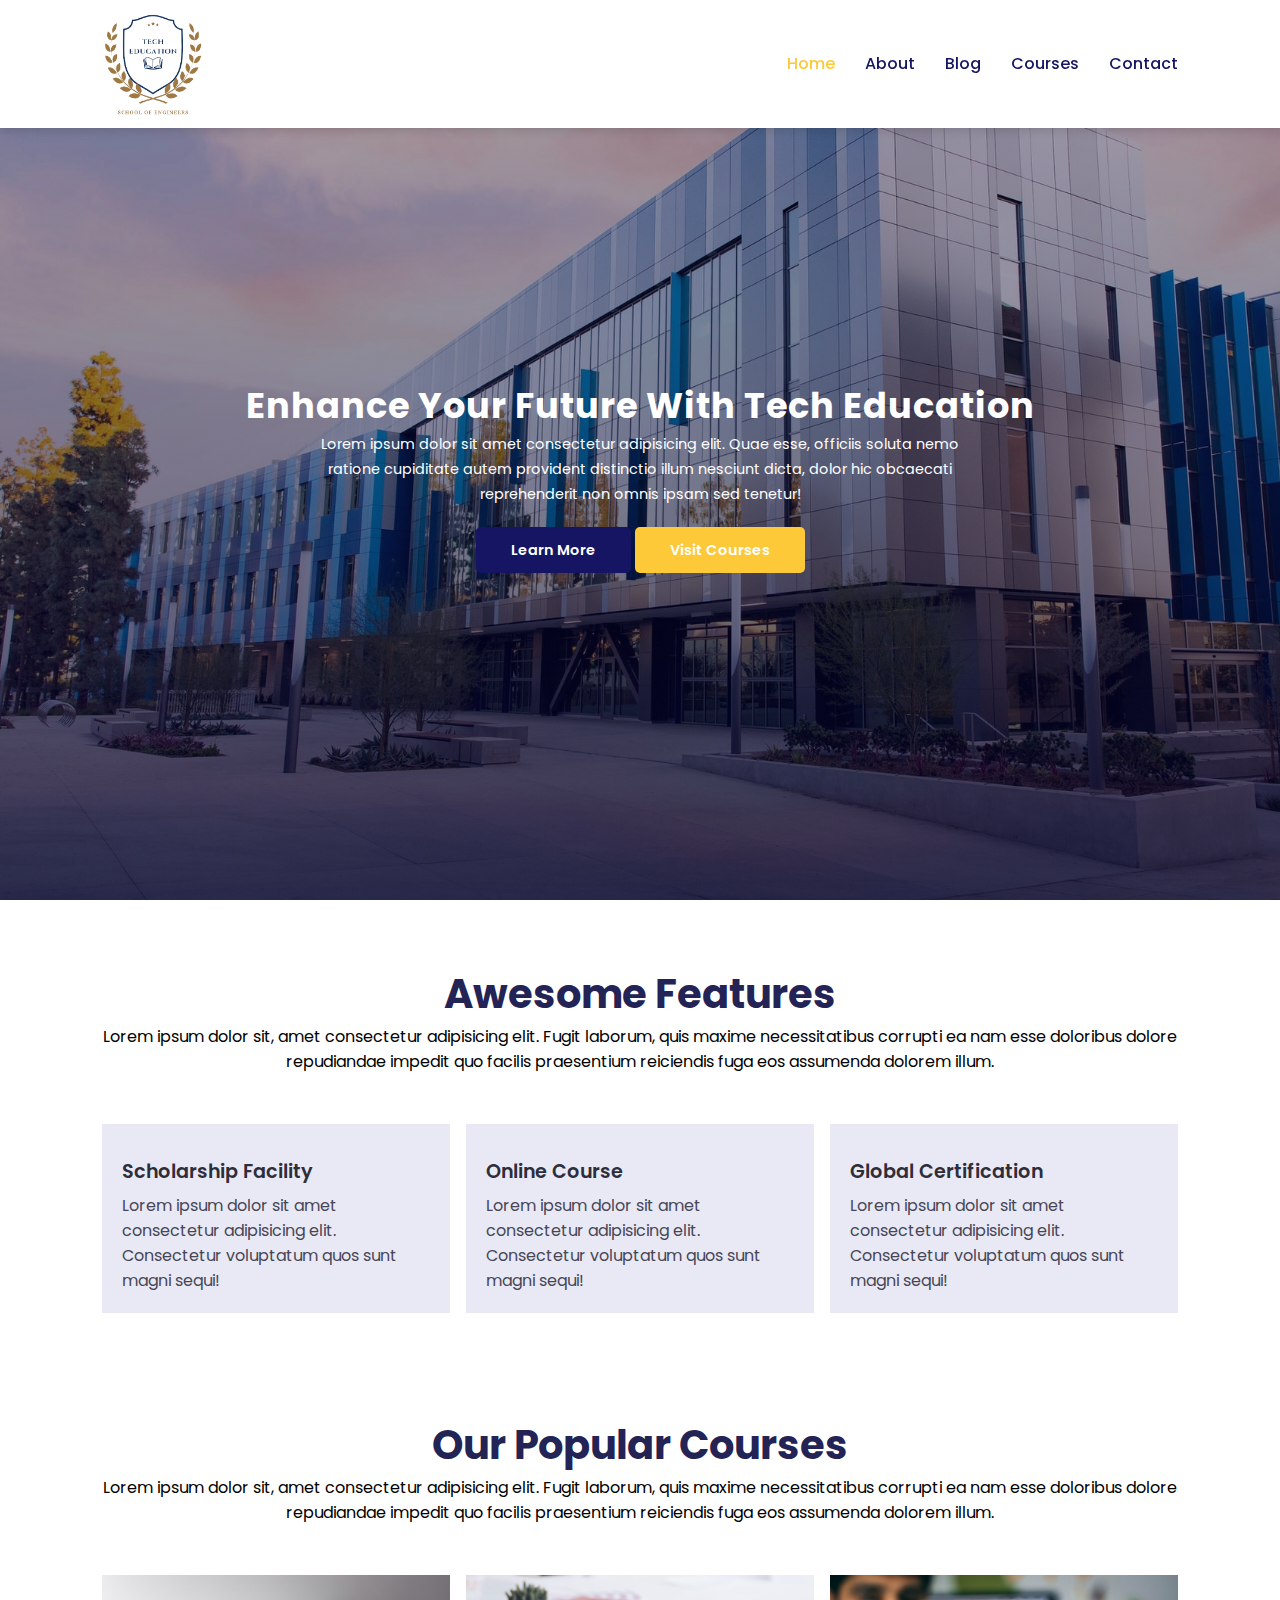
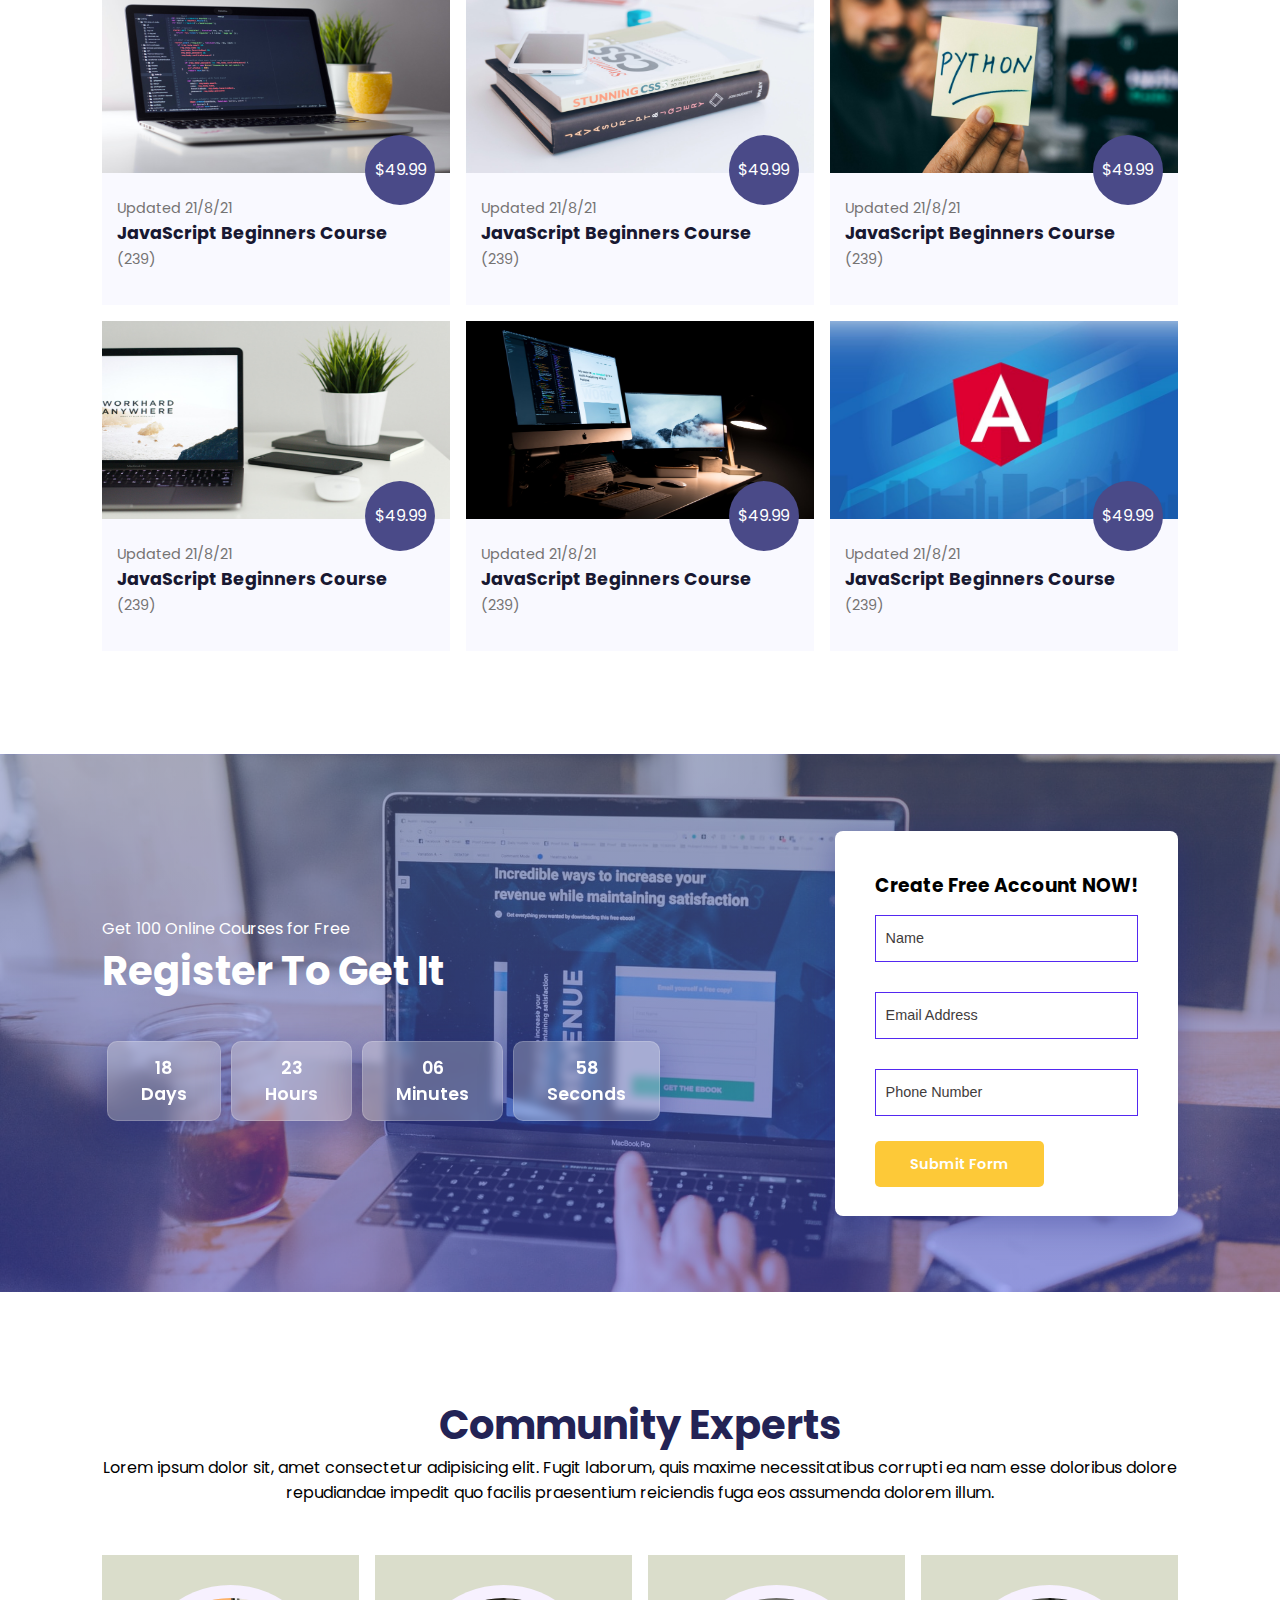
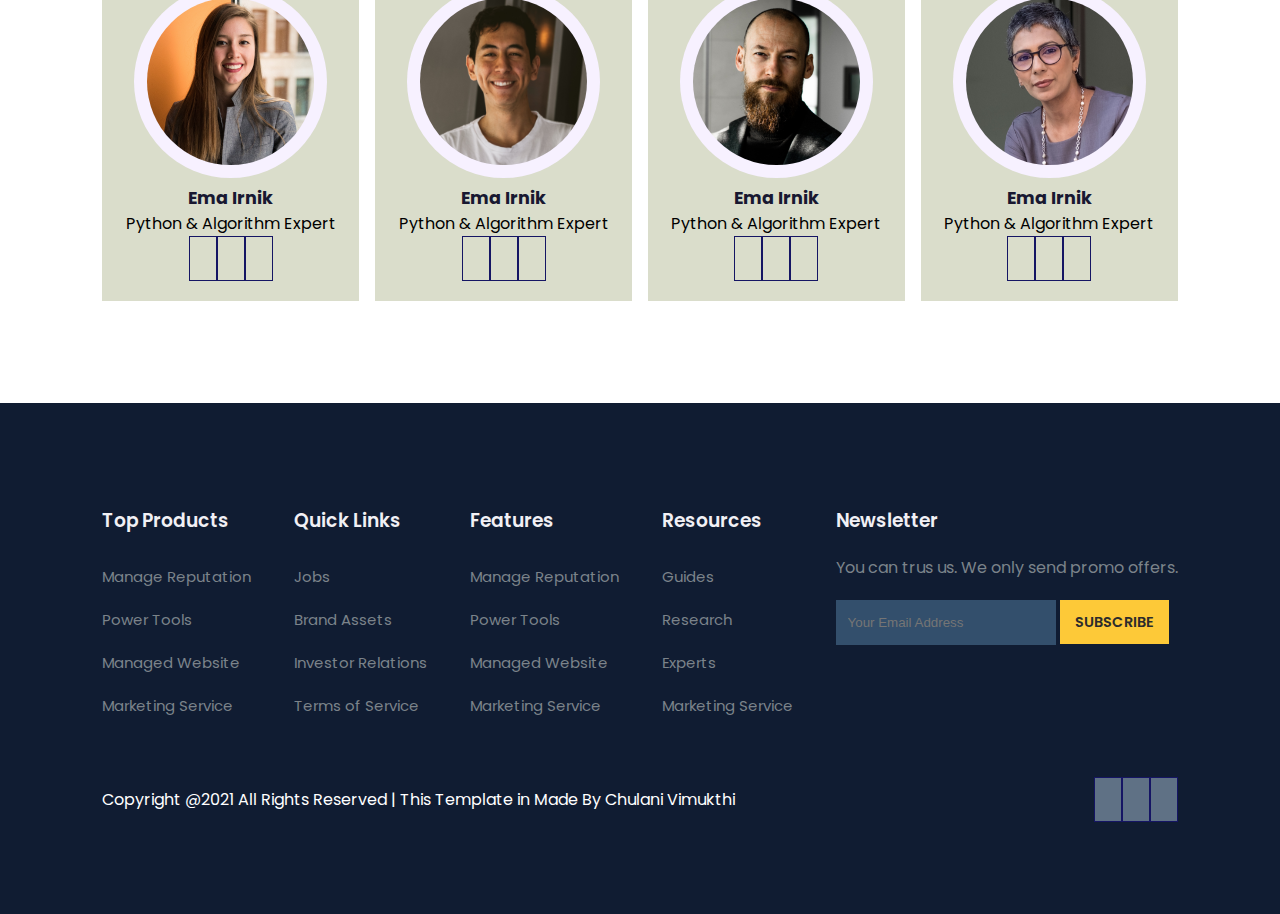
<file: index.html>
<!DOCTYPE html>
<html lang="en">
<head>
    <meta charset="UTF-8">
    <meta http-equiv="X-UA-Compatible" content="IE=edge">
    <meta name="viewport" content="width=device-width, initial-scale=1.0">
    <title>Responsive Educational Website </title>
    <link rel="stylesheet" href="style.css">
    <link rel="stylesheet" href="https://pro.fontawesome.com/releases/v5.10.0/css/all.css" integrity="sha384-AYmEC3Yw5cVb3ZcuHtOA93w35dYTsvhLPVnYs9eStHfGJvOvKxVfELGroGkvsg+p" crossorigin="anonymous"/>
    <script src="https://code.jquery.com/jquery-3.6.3.min.js" integrity="sha256-pvPw+upLPUjgMXY0G+8O0xUf+/Im1MZjXxxgOcBQBXU=" crossorigin="anonymous"></script>
</head>
<body>
    
    <!--Navigation-->
    <nav>
        <img src="images/Logo.png" alt="">
        <div class="navigation">
            <ul>
                <i id="menu-close" class="fas fa-times"></i>
                <li><a class="active" href="index.html"> Home </a></li>
                <li><a href="about.html"> About </a></li>
                <li><a href="blog.html"> Blog </a></li>
                <li><a href="course.html"> Courses </a></li>
                <li><a href="contact.html"> Contact </a></li>
            </ul>
            <img id="menu-btn" src="images/menu.png" alt="">
        </div>
    </nav>

    <!--Home-->
    <section id="home">
        <h2> Enhance Your Future With Tech Education </h2>
        <p> Lorem ipsum dolor sit amet consectetur adipisicing elit. Quae esse, officiis soluta nemo ratione 
            cupiditate autem provident distinctio illum nesciunt dicta, dolor hic obcaecati reprehenderit non 
            omnis ipsam sed tenetur!</p>
        <div class="btn">
            <a class="blue" href="#">Learn More</a>
            <a class="yellow" href="#">Visit Courses</a>
        </div>

    </section>

    <!--Features-->
    <section id="features">
        <h1> Awesome Features </h1>
        <p> Lorem ipsum dolor sit, amet consectetur adipisicing elit. Fugit laborum, quis maxime necessitatibus corrupti ea nam esse doloribus dolore repudiandae impedit quo facilis praesentium reiciendis fuga eos assumenda dolorem illum.</p>
        <div class="fea-base">
            <div class="fea-box">
                <i class="fas fa-graduation-cap"></i>
                <h3> Scholarship Facility </h3>
                <p> Lorem ipsum dolor sit amet consectetur adipisicing elit. Consectetur voluptatum quos sunt magni sequi!</p>

            </div>
            <div class="fea-box">
                <i class="fas fa-file-certificate"></i>
                <h3> Online Course </h3>
                <p> Lorem ipsum dolor sit amet consectetur adipisicing elit. Consectetur voluptatum quos sunt magni sequi!</p>

            </div>
            <div class="fea-box">
                <i class="fas fa-award"></i>
                <h3> Global Certification </h3>
                <p> Lorem ipsum dolor sit amet consectetur adipisicing elit. Consectetur voluptatum quos sunt magni sequi!</p>

            </div>
        </div>
    </section>

    <!--Courses-->
    <section id="course">
        <h1> Our Popular Courses </h1>
        <p> Lorem ipsum dolor sit, amet consectetur adipisicing elit. Fugit laborum, quis maxime necessitatibus corrupti ea nam esse doloribus dolore repudiandae impedit quo facilis praesentium reiciendis fuga eos assumenda dolorem illum.</p>
        <div class="course-box">

            <div class="courses">
                <img src="images/c1.jpg" alt="">
                <div class="details">
                    <span> Updated 21/8/21 </span>
                    <h6> JavaScript Beginners Course </h6>
                    <div class="star">
                        <i class="fas fa-star"> </i>
                        <i class="fas fa-star"> </i>
                        <i class="fas fa-star"> </i>
                        <i class="fas fa-star"> </i>
                        <i class="fas fa-star"> </i>
                        <span> (239) </span>
                    </div>
                </div>
                <div class="cost"> 
                    $49.99
                </div>
            </div>
            <div class="courses">
                <img src="images/c2.jpg" alt="">
                <div class="details">
                    <span> Updated 21/8/21 </span>
                    <h6> JavaScript Beginners Course </h6>
                    <div class="star">
                        <i class="fas fa-star"> </i>
                        <i class="fas fa-star"> </i>
                        <i class="fas fa-star"> </i>
                        <i class="fas fa-star"> </i>
                        <i class="fas fa-star"> </i>
                        <span> (239) </span>
                    </div>
                </div>
                <div class="cost"> 
                    $49.99
                </div>
            </div>
            <div class="courses">
                <img src="images/c3.jpg" alt="">
                <div class="details">
                    <span> Updated 21/8/21 </span>
                    <h6> JavaScript Beginners Course </h6>
                    <div class="star">
                        <i class="fas fa-star"> </i>
                        <i class="fas fa-star"> </i>
                        <i class="fas fa-star"> </i>
                        <i class="fas fa-star"> </i>
                        <i class="fas fa-star"> </i>
                        <span> (239) </span>
                    </div>
                </div>
                <div class="cost"> 
                    $49.99
                </div>
            </div>
            <div class="courses">
                <img src="images/c4.jpg" alt="">
                <div class="details">
                    <span> Updated 21/8/21 </span>
                    <h6> JavaScript Beginners Course </h6>
                    <div class="star">
                        <i class="fas fa-star"> </i>
                        <i class="fas fa-star"> </i>
                        <i class="fas fa-star"> </i>
                        <i class="fas fa-star"> </i>
                        <i class="fas fa-star"> </i>
                        <span> (239) </span>
                    </div>
                </div>
                <div class="cost"> 
                    $49.99
                </div>
            </div>
            <div class="courses">
                <img src="images/c5.jpg" alt="">
                <div class="details">
                    <span> Updated 21/8/21 </span>
                    <h6> JavaScript Beginners Course </h6>
                    <div class="star">
                        <i class="fas fa-star"> </i>
                        <i class="fas fa-star"> </i>
                        <i class="fas fa-star"> </i>
                        <i class="fas fa-star"> </i>
                        <i class="fas fa-star"> </i>
                        <span> (239) </span>
                    </div>
                </div>
                <div class="cost"> 
                    $49.99
                </div>
            </div>
            <div class="courses">
                <img src="images/c6.jpg" alt="">
                <div class="details">
                    <span> Updated 21/8/21 </span>
                    <h6> JavaScript Beginners Course </h6>
                    <div class="star">
                        <i class="fas fa-star"> </i>
                        <i class="fas fa-star"> </i>
                        <i class="fas fa-star"> </i>
                        <i class="fas fa-star"> </i>
                        <i class="fas fa-star"> </i>
                        <span> (239) </span>
                    </div>
                </div>
                <div class="cost"> 
                    $49.99
                </div>
            </div>
        </div>
    </section>

    <!--Registration-->
    <section id="registration">
        <div class="reminder">
            <p> Get 100 Online Courses for Free </p>
            <h1> Register To Get It </h1>
            <div class="time">
                <div class="date">
                    18 <br> Days
                </div>
                <div class="date">
                    23 <br> Hours
                </div>
                <div class="date">
                    06 <br> Minutes
                </div>
                <div class="date">
                    58 <br> Seconds
                </div>

            </div>
        </div>

        <div class="form">
            <h3> Create Free Account NOW! </h3>
            <input type="text" placeholder="Name" name="" id="">
            <input type="text" placeholder="Email Address" name="" id="">
            <input type="text" placeholder="Phone Number" name="" id="">
            <div class="btn">
                <a class="yellow" href="#">Submit Form</a>
            </div>
    

        </div>

    </section>

    <!--Profiles-->
    <section id="experts">
        <h1> Community Experts </h1>
        <p> Lorem ipsum dolor sit, amet consectetur adipisicing elit. Fugit laborum, quis maxime necessitatibus corrupti ea nam esse doloribus dolore repudiandae impedit quo facilis praesentium reiciendis fuga eos assumenda dolorem illum.</p>
        <div class="expert-box">
            <div class="profile">
            <img src="images/pro1.webp">
            <h6> Ema Irnik </h6>
            <p> Python & Algorithm Expert</p>
            <div class="pro-links">
                <i class="fab fa-facebook-f"> </i>
                <i class="fab fa-instagram"> </i>
                <i class="fab fa-linkedin-in"> </i>
            </div>
            </div>

            <div class="profile">
                <img src="images/pro2.webp">
                <h6> Ema Irnik </h6>
                <p> Python & Algorithm Expert</p>
                <div class="pro-links">
                    <i class="fab fa-facebook-f"> </i>
                    <i class="fab fa-instagram"> </i>
                    <i class="fab fa-linkedin-in"> </i>
                </div>
                </div>

                <div class="profile">
                    <img src="images/pro3.webp">
                    <h6> Ema Irnik </h6>
                    <p> Python & Algorithm Expert</p>
                    <div class="pro-links">
                        <i class="fab fa-facebook-f"> </i>
                        <i class="fab fa-instagram"> </i>
                        <i class="fab fa-linkedin-in"> </i>
                    </div>
                    </div>

                    <div class="profile">
                        <img src="images/pro4.webp">
                        <h6> Ema Irnik </h6>
                        <p> Python & Algorithm Expert</p>
                        <div class="pro-links">
                            <i class="fab fa-facebook-f"> </i>
                            <i class="fab fa-instagram"> </i>
                            <i class="fab fa-linkedin-in"> </i>
                        </div>
                        </div>
        </div>
    </section>

    <!--Footer-->

    <footer>
        <div class="footer-col">
            <h3> Top Products </h3>
            <li> Manage Reputation</li>
            <li> Power Tools</li>
            <li> Managed Website</li>
            <li> Marketing Service </li>
        </div>
        <div class="footer-col">
            <h3> Quick Links </h3>
            <li> Jobs </li>
            <li> Brand Assets </li>
            <li> Investor Relations </li>
            <li> Terms of Service  </li>
        </div>
        <div class="footer-col">
            <h3> Features </h3>
            <li> Manage Reputation</li>
            <li> Power Tools</li>
            <li> Managed Website</li>
            <li> Marketing Service </li>
        </div>
        <div class="footer-col">
            <h3> Resources </h3>
            <li> Guides </li>
            <li> Research</li>
            <li> Experts</li>
            <li> Marketing Service </li>
        </div>
        <div class="footer-col">
            <h3> Newsletter </h3>
            <p> You can trus us. We only send promo offers. </p>
            <div class="subscribe">
                <input type="text" placeholder="Your Email Address">
                <a href="#" class="yellow"> SUBSCRIBE </a>
            </div>
        </div>
        <div class="copyright">
            <p> Copyright @2021 All Rights Reserved | This Template in Made By Chulani Vimukthi</p>
            <div class="pro-links">
                <i class="fab fa-facebook-f"> </i>
                <i class="fab fa-instagram"> </i>
                <i class="fab fa-linkedin-in"> </i>
            </div>
        </div>
    </footer>

    <script>
        $('#menu-btn').click(function(){
            $('nav .navigation ul').addClass('active')
        });
        $('#menu-close').click(function(){
            $('nav .navigation ul').removeClass('active')
        });
    </script>


</body>
</html>
</file>
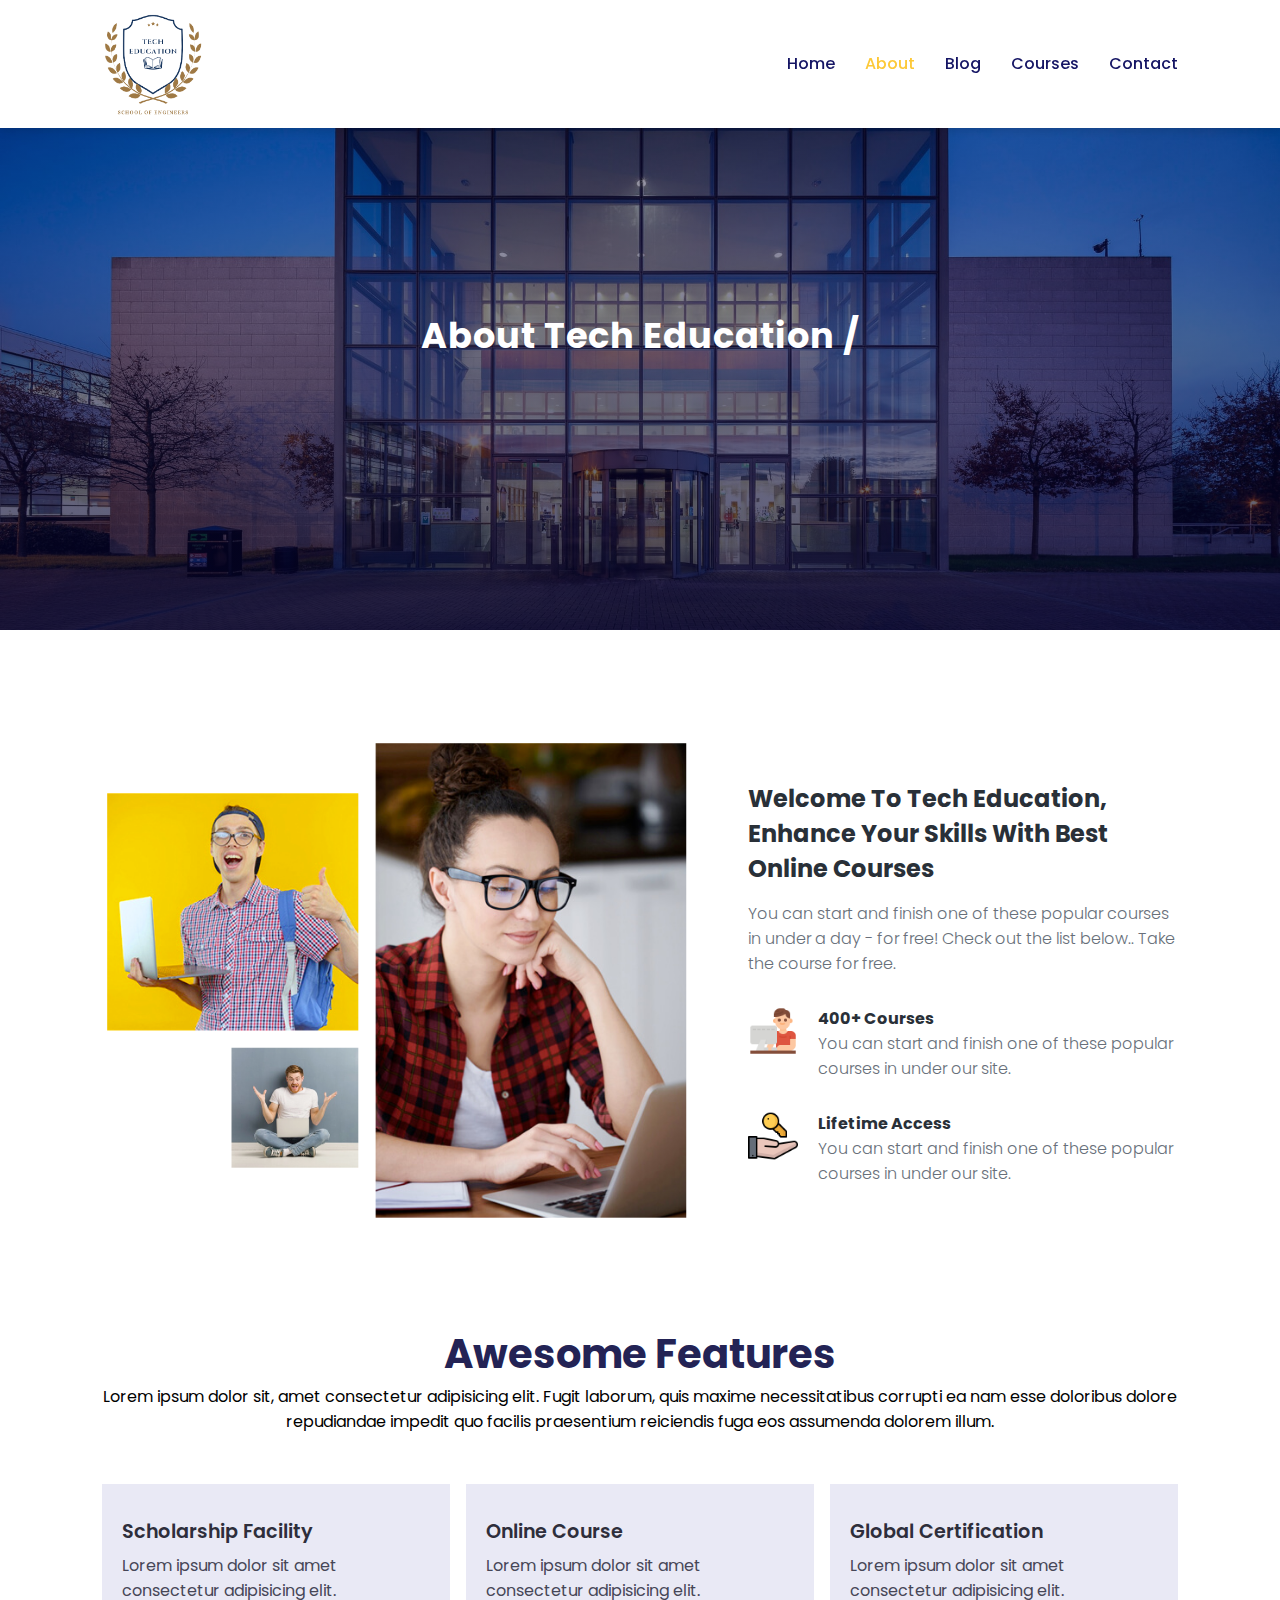
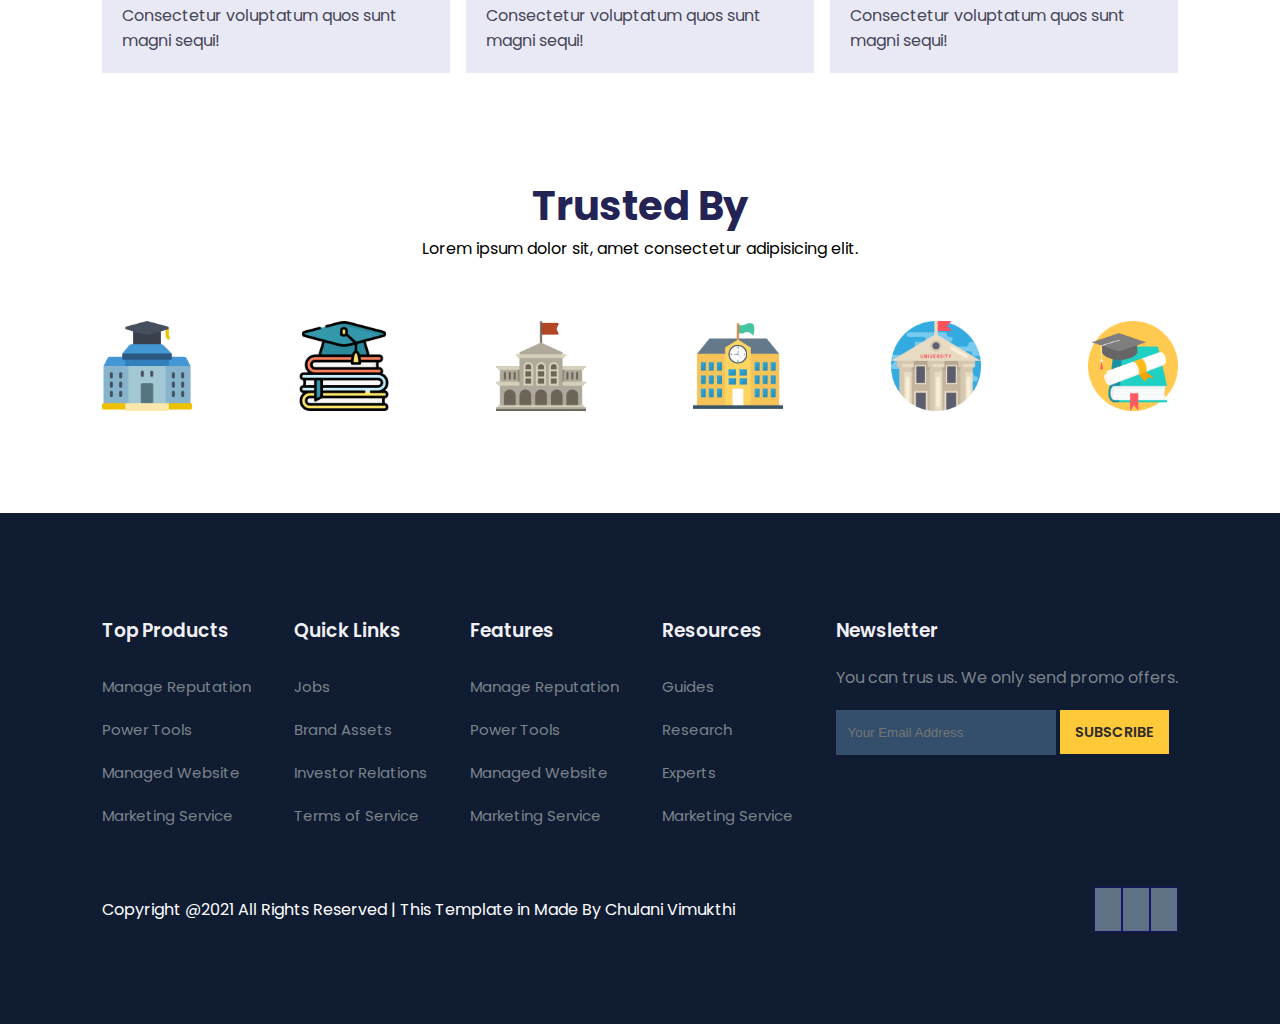
<file: about.html>
<!DOCTYPE html>
<html lang="en">
<head>
    <meta charset="UTF-8">
    <meta http-equiv="X-UA-Compatible" content="IE=edge">
    <meta name="viewport" content="width=device-width, initial-scale=1.0">
    <title>Responsive Educational Website </title>
    <link rel="stylesheet" href="style.css">
    <link rel="stylesheet" href="https://pro.fontawesome.com/releases/v5.10.0/css/all.css" integrity="sha384-AYmEC3Yw5cVb3ZcuHtOA93w35dYTsvhLPVnYs9eStHfGJvOvKxVfELGroGkvsg+p" crossorigin="anonymous"/>
    <script src="https://code.jquery.com/jquery-3.6.3.min.js" integrity="sha256-pvPw+upLPUjgMXY0G+8O0xUf+/Im1MZjXxxgOcBQBXU=" crossorigin="anonymous"></script>
</head>
<body>
    
    <!--Navigation-->
    <nav>
        <img src="images/Logo.png" alt="">
        <div class="navigation">
            <ul>
                <i id="menu-close" class="fas fa-times"></i>
                <li><a href="index.html"> Home </a></li>
                <li><a class="active" href="about.html"> About </a></li>
                <li><a href="blog.html"> Blog </a></li>
                <li><a href="course.html"> Courses </a></li>
                <li><a href="contact.html"> Contact </a></li>
            </ul>
            <img id="menu-btn" src="images/menu.png" alt="">
        </div>
    </nav>

    <!--Home-->
    <section id="about-home">
        <h2> About Tech Education / </h2>
    </section>

    <section id="about-container">
        <div class="about-img">
            <img src="images/a.png" alt="">
        </div>

        <div class="about-text">
            <h2> Welcome To Tech Education, Enhance Your Skills With Best Online Courses </h2>
            <p> You can start and finish one of these popular courses in under a day - for free! Check out the list below.. Take the course for free.</p>
            <div class="about-fe">
                <img src="images/fe1.png" alt="">
                <div class="fe-text">
                    <h5> 400+ Courses</h5>
                    <p> You can start and finish one of these popular courses in under our site. </p>
                </div>
            </div>
            <div class="about-fe">
                <img src="images/fe2.png" alt="">
                <div class="fe-text">
                    <h5> Lifetime Access </h5>
                    <p> You can start and finish one of these popular courses in under our site. </p>
                </div>
            </div>
        </div>
    </section>

    <!--Features-->
    <section id="features">
        <h1> Awesome Features </h1>
        <p> Lorem ipsum dolor sit, amet consectetur adipisicing elit. Fugit laborum, quis maxime necessitatibus corrupti ea nam esse doloribus dolore repudiandae impedit quo facilis praesentium reiciendis fuga eos assumenda dolorem illum.</p>
        <div class="fea-base">
            <div class="fea-box">
                <i class="fas fa-graduation-cap"></i>
                <h3> Scholarship Facility </h3>
                <p> Lorem ipsum dolor sit amet consectetur adipisicing elit. Consectetur voluptatum quos sunt magni sequi!</p>

            </div>
            <div class="fea-box">
                <i class="fas fa-file-certificate"></i>
                <h3> Online Course </h3>
                <p> Lorem ipsum dolor sit amet consectetur adipisicing elit. Consectetur voluptatum quos sunt magni sequi!</p>

            </div>
            <div class="fea-box">
                <i class="fas fa-award"></i>
                <h3> Global Certification </h3>
                <p> Lorem ipsum dolor sit amet consectetur adipisicing elit. Consectetur voluptatum quos sunt magni sequi!</p>

            </div>
        </div>
    </section>

    <!--Trust-->
    <section id="trust">
        <h1> Trusted By</h1>
        <p> Lorem ipsum dolor sit, amet consectetur adipisicing elit.</p>
        <div class="trust-img">
            <img src="images/trust (1).png" alt="">
            <img src="images/trust (2).png" alt="">
            <img src="images/trust (3).png" alt="">
            <img src="images/trust (4).png" alt="">
            <img src="images/trust (5).png" alt="">
            <img src="images/trust (6).png" alt="">
        </div>
    </section>

    <!--Footer-->
    <footer>
        <div class="footer-col">
            <h3> Top Products </h3>
            <li> Manage Reputation</li>
            <li> Power Tools</li>
            <li> Managed Website</li>
            <li> Marketing Service </li>
        </div>
        <div class="footer-col">
            <h3> Quick Links </h3>
            <li> Jobs </li>
            <li> Brand Assets </li>
            <li> Investor Relations </li>
            <li> Terms of Service  </li>
        </div>
        <div class="footer-col">
            <h3> Features </h3>
            <li> Manage Reputation</li>
            <li> Power Tools</li>
            <li> Managed Website</li>
            <li> Marketing Service </li>
        </div>
        <div class="footer-col">
            <h3> Resources </h3>
            <li> Guides </li>
            <li> Research</li>
            <li> Experts</li>
            <li> Marketing Service </li>
        </div>
        <div class="footer-col">
            <h3> Newsletter </h3>
            <p> You can trus us. We only send promo offers. </p>
            <div class="subscribe">
                <input type="text" placeholder="Your Email Address">
                <a href="#" class="yellow"> SUBSCRIBE </a>
            </div>
        </div>
        <div class="copyright">
            <p> Copyright @2021 All Rights Reserved | This Template in Made By Chulani Vimukthi</p>
            <div class="pro-links">
                <i class="fab fa-facebook-f"> </i>
                <i class="fab fa-instagram"> </i>
                <i class="fab fa-linkedin-in"> </i>
            </div>
        </div>
    </footer>

    <script>
        $('#menu-btn').click(function(){
            $('nav .navigation ul').addClass('active')
        });
        $('#menu-close').click(function(){
            $('nav .navigation ul').removeClass('active')
        });
    </script>


</body>
</html>
</file>
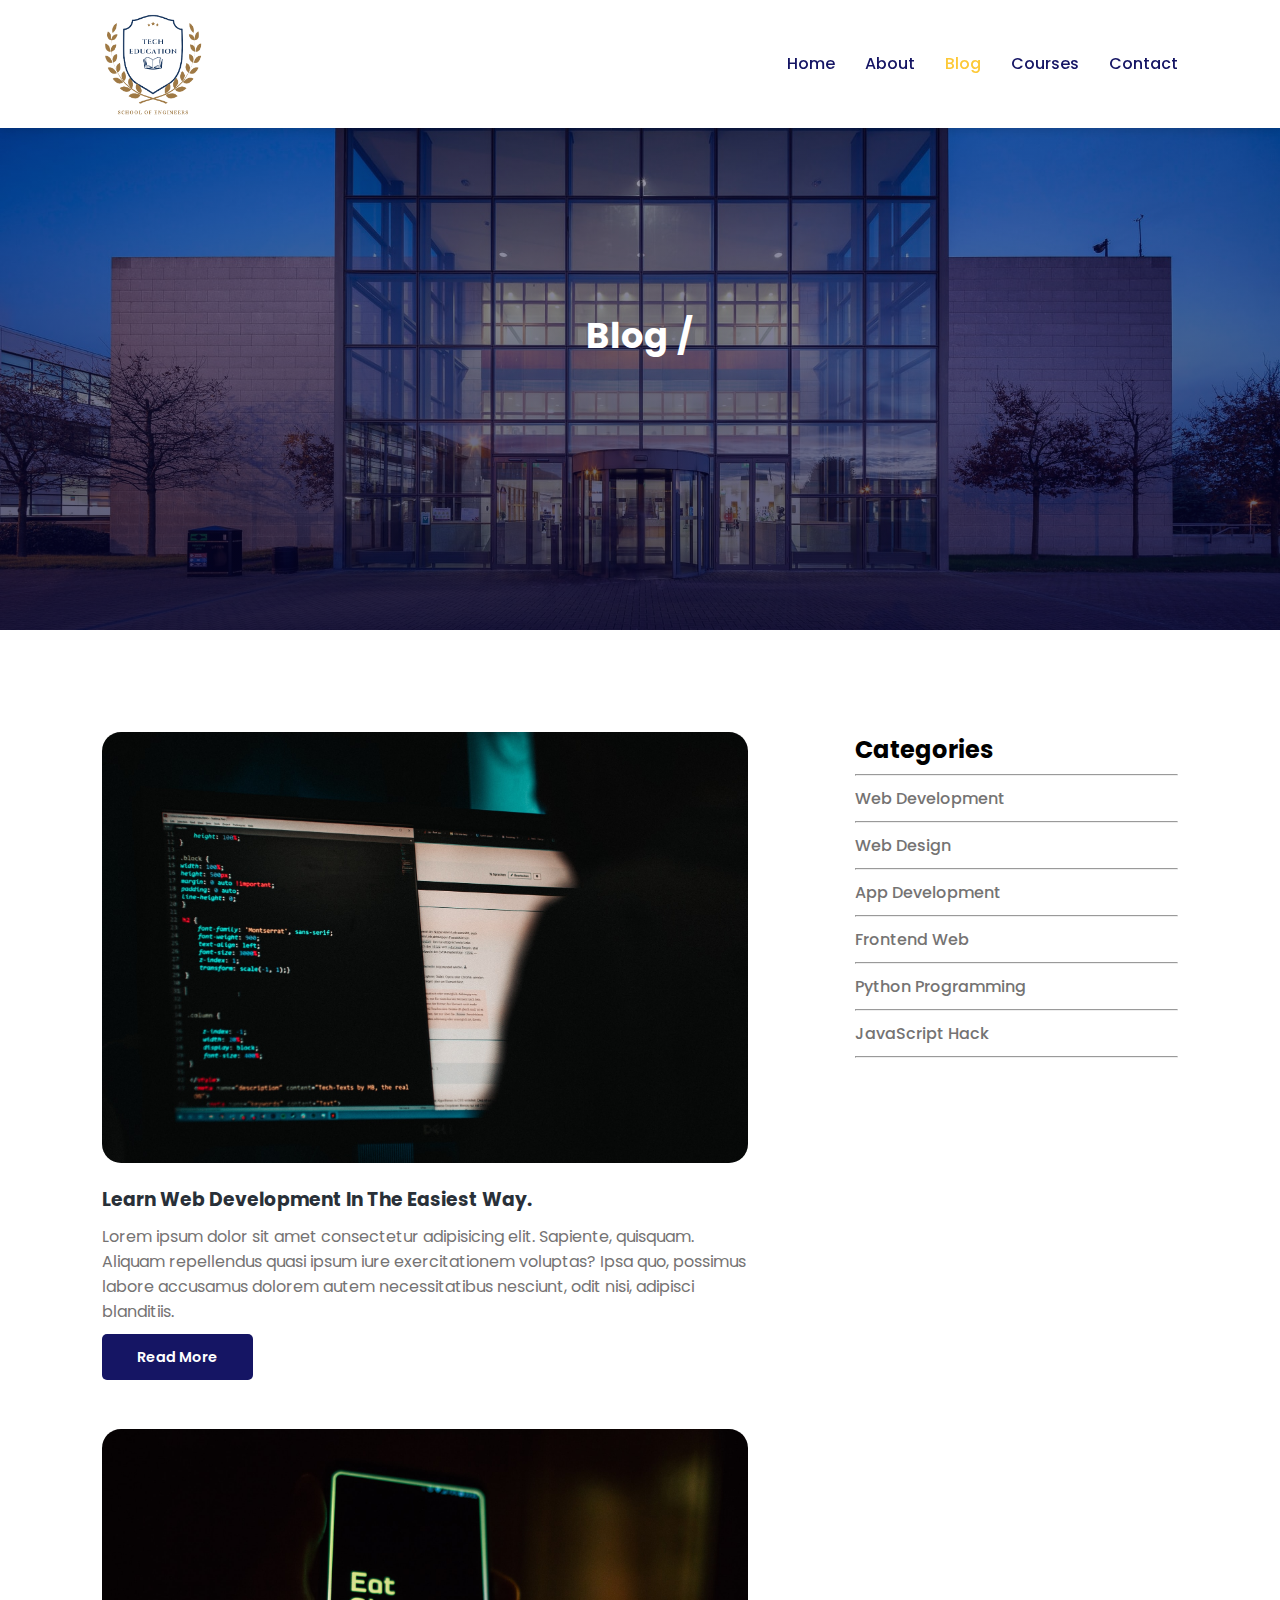
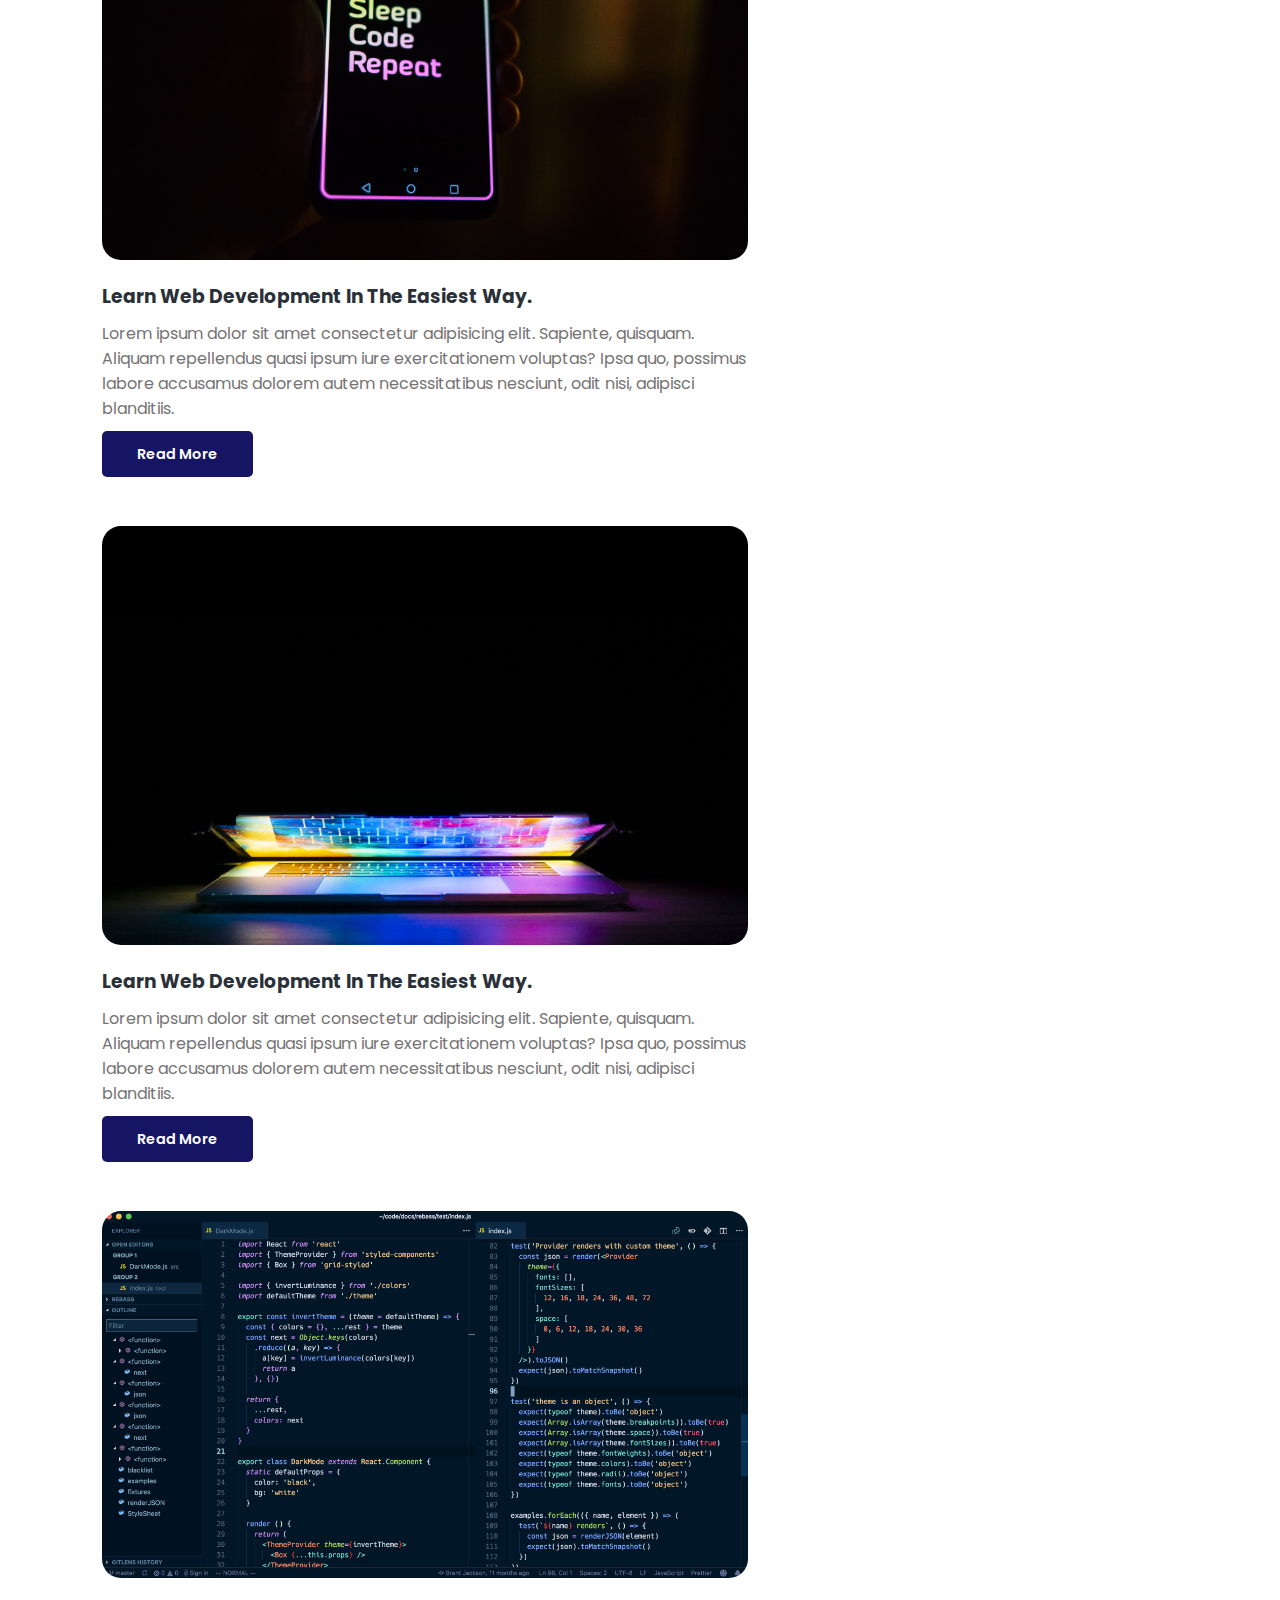
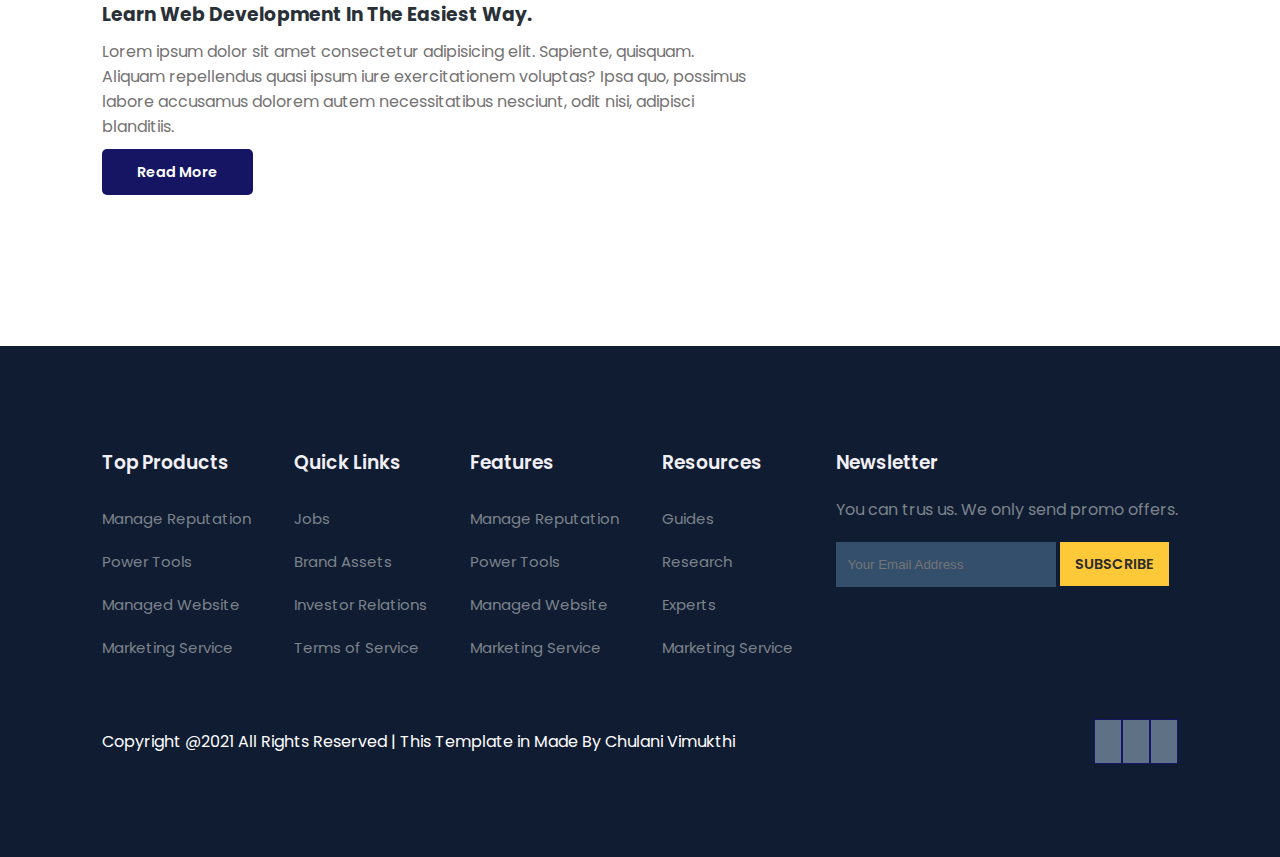
<file: blog.html>
<!DOCTYPE html>
<html lang="en">
<head>
    <meta charset="UTF-8">
    <meta http-equiv="X-UA-Compatible" content="IE=edge">
    <meta name="viewport" content="width=device-width, initial-scale=1.0">
    <title>Responsive Educational Website </title>
    <link rel="stylesheet" href="style.css">
    <link rel="stylesheet" href="https://pro.fontawesome.com/releases/v5.10.0/css/all.css" integrity="sha384-AYmEC3Yw5cVb3ZcuHtOA93w35dYTsvhLPVnYs9eStHfGJvOvKxVfELGroGkvsg+p" crossorigin="anonymous"/>
    <script src="https://code.jquery.com/jquery-3.6.3.min.js" integrity="sha256-pvPw+upLPUjgMXY0G+8O0xUf+/Im1MZjXxxgOcBQBXU=" crossorigin="anonymous"></script>
</head>
<body>
    
    <!--Navigation-->
    <nav>
        <img src="images/Logo.png" alt="">
        <div class="navigation">
            <ul>
                <i id="menu-close" class="fas fa-times"></i>
                <li><a href="index.html"> Home </a></li>
                <li><a href="about.html"> About </a></li>
                <li><a class="active" href="blog.html"> Blog </a></li>
                <li><a href="course.html"> Courses </a></li>
                <li><a href="contact.html"> Contact </a></li>
            </ul>
            <img id="menu-btn" src="images/menu.png" alt="">
        </div>
    </nav>

    <!--Home-->
    <section id="blog-home">
        <h2> Blog / </h2>
    </section>

    <section id="blog-container">
        <div class="blogs">
            <div class="post">
                <img src="images/b1.jpg" alt="">
                <h3> Learn Web Development In The Easiest Way. </h3>
                <p> Lorem ipsum dolor sit amet consectetur adipisicing elit. Sapiente, quisquam. Aliquam 
                    repellendus quasi ipsum iure exercitationem voluptas? Ipsa quo, possimus labore accusamus 
                    dolorem autem necessitatibus nesciunt, odit nisi, adipisci blanditiis.</p>
                <a href="post.html"> Read More </a>
            </div>

            <div class="post">
                <img src="images/b2.jpg" alt="">
                <h3> Learn Web Development In The Easiest Way. </h3>
                <p> Lorem ipsum dolor sit amet consectetur adipisicing elit. Sapiente, quisquam. Aliquam 
                    repellendus quasi ipsum iure exercitationem voluptas? Ipsa quo, possimus labore accusamus 
                    dolorem autem necessitatibus nesciunt, odit nisi, adipisci blanditiis.</p>
                <a href="#"> Read More </a>
            </div>

            <div class="post">
                <img src="images/b3.jpg" alt="">
                <h3> Learn Web Development In The Easiest Way. </h3>
                <p> Lorem ipsum dolor sit amet consectetur adipisicing elit. Sapiente, quisquam. Aliquam 
                    repellendus quasi ipsum iure exercitationem voluptas? Ipsa quo, possimus labore accusamus 
                    dolorem autem necessitatibus nesciunt, odit nisi, adipisci blanditiis.</p>
                <a href="#"> Read More </a>
            </div>

            <div class="post">
                <img src="images/b4.png" alt="">
                <h3> Learn Web Development In The Easiest Way. </h3>
                <p> Lorem ipsum dolor sit amet consectetur adipisicing elit. Sapiente, quisquam. Aliquam 
                    repellendus quasi ipsum iure exercitationem voluptas? Ipsa quo, possimus labore accusamus 
                    dolorem autem necessitatibus nesciunt, odit nisi, adipisci blanditiis.</p>
                <a href="#"> Read More </a>
            </div>
        </div>
        <div class="cate">
            <h2> Categories </h2>
            <hr>
            <a href="#"> Web Development</a>
            <hr>
            <a href="#"> Web Design</a>
            <hr>
            <a href="#"> App Development</a>
            <hr>
            <a href="#"> Frontend Web</a>
            <hr>
            <a href="#"> Python Programming</a>
            <hr>
            <a href="#"> JavaScript Hack</a>
            <hr>
        </div>
    </section>

    <!--Footer-->
    <footer>
        <div class="footer-col">
            <h3> Top Products </h3>
            <li> Manage Reputation</li>
            <li> Power Tools</li>
            <li> Managed Website</li>
            <li> Marketing Service </li>
        </div>
        <div class="footer-col">
            <h3> Quick Links </h3>
            <li> Jobs </li>
            <li> Brand Assets </li>
            <li> Investor Relations </li>
            <li> Terms of Service  </li>
        </div>
        <div class="footer-col">
            <h3> Features </h3>
            <li> Manage Reputation</li>
            <li> Power Tools</li>
            <li> Managed Website</li>
            <li> Marketing Service </li>
        </div>
        <div class="footer-col">
            <h3> Resources </h3>
            <li> Guides </li>
            <li> Research</li>
            <li> Experts</li>
            <li> Marketing Service </li>
        </div>
        <div class="footer-col">
            <h3> Newsletter </h3>
            <p> You can trus us. We only send promo offers. </p>
            <div class="subscribe">
                <input type="text" placeholder="Your Email Address">
                <a href="#" class="yellow"> SUBSCRIBE </a>
            </div>
        </div>
        <div class="copyright">
            <p> Copyright @2021 All Rights Reserved | This Template in Made By Chulani Vimukthi</p>
            <div class="pro-links">
                <i class="fab fa-facebook-f"> </i>
                <i class="fab fa-instagram"> </i>
                <i class="fab fa-linkedin-in"> </i>
            </div>
        </div>
    </footer>

    <script>
        $('#menu-btn').click(function(){
            $('nav .navigation ul').addClass('active')
        });
        $('#menu-close').click(function(){
            $('nav .navigation ul').removeClass('active')
        });
    </script>


</body>
</html>
</file>
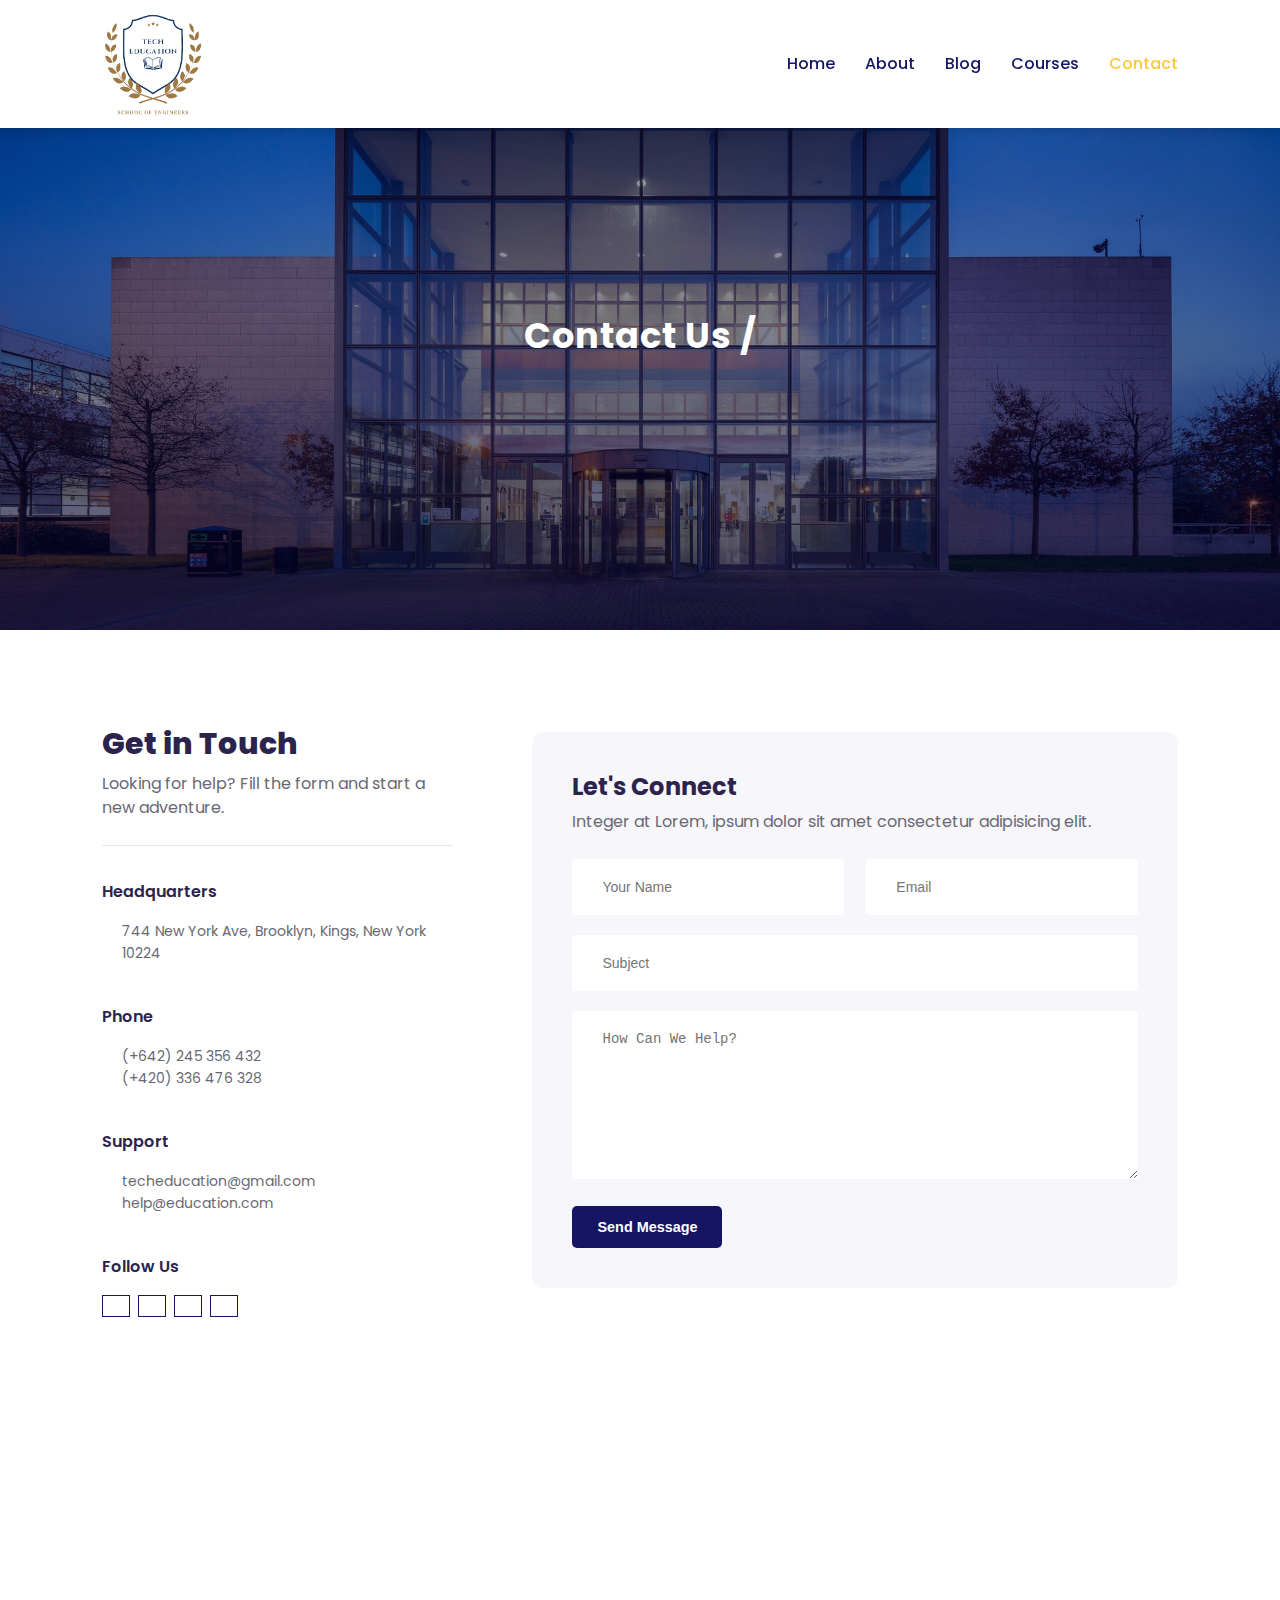
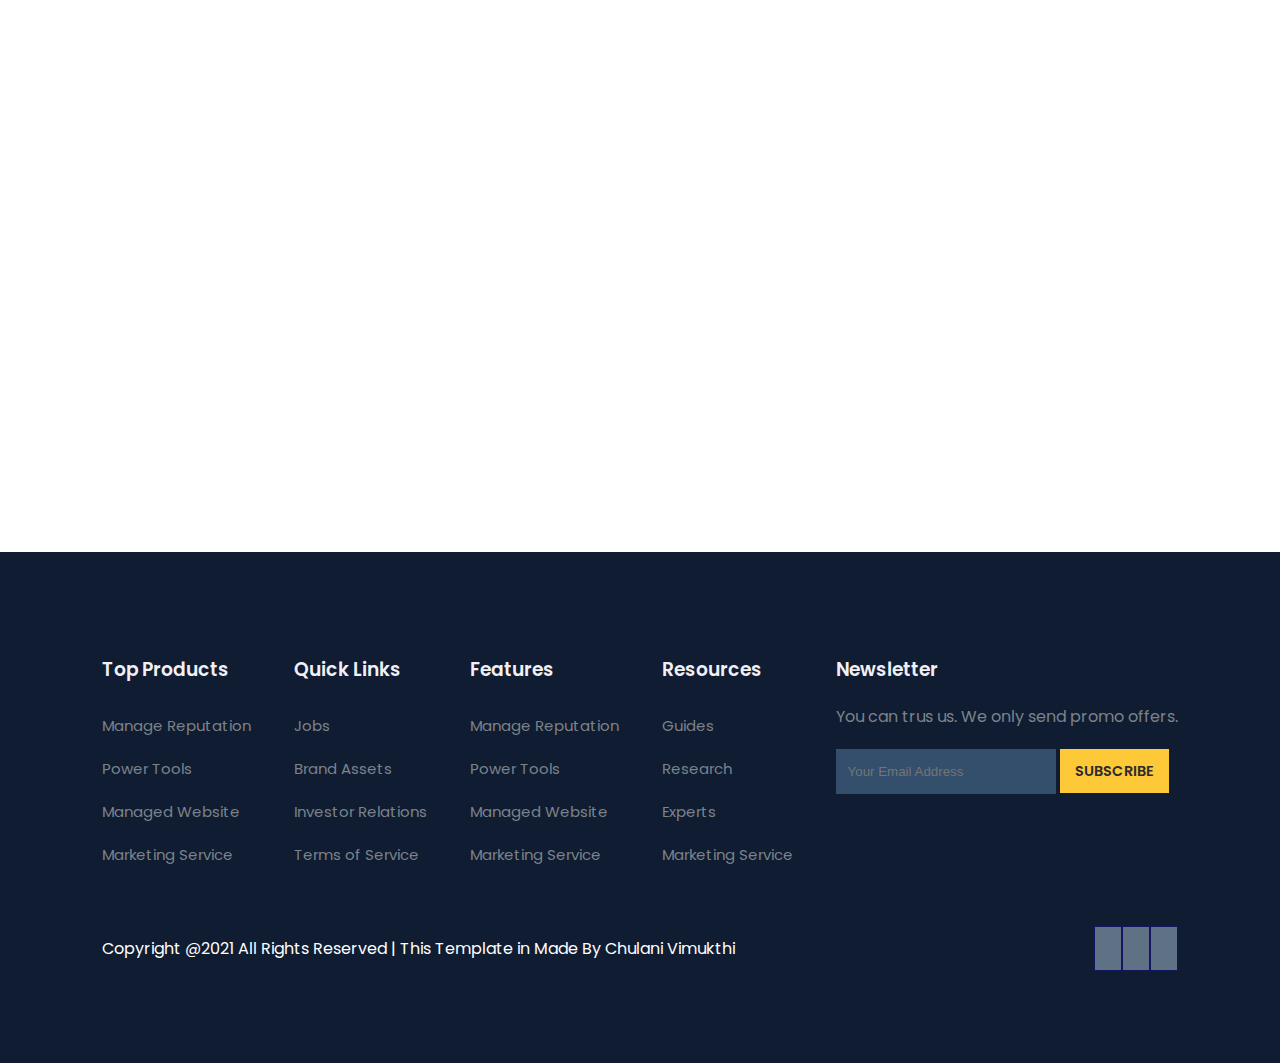
<file: contact.html>
<!DOCTYPE html>
<html lang="en">
<head>
    <meta charset="UTF-8">
    <meta http-equiv="X-UA-Compatible" content="IE=edge">
    <meta name="viewport" content="width=device-width, initial-scale=1.0">
    <title>Responsive Educational Website </title>
    <link rel="stylesheet" href="style.css">
    <link rel="stylesheet" href="https://pro.fontawesome.com/releases/v5.10.0/css/all.css" integrity="sha384-AYmEC3Yw5cVb3ZcuHtOA93w35dYTsvhLPVnYs9eStHfGJvOvKxVfELGroGkvsg+p" crossorigin="anonymous"/>
    <script src="https://code.jquery.com/jquery-3.6.3.min.js" integrity="sha256-pvPw+upLPUjgMXY0G+8O0xUf+/Im1MZjXxxgOcBQBXU=" crossorigin="anonymous"></script>
</head>
<body>
    
    <!--Navigation-->
    <nav>
        <img src="images/Logo.png" alt="">
        <div class="navigation">
            <ul>
                <i id="menu-close" class="fas fa-times"></i>
                <li><a href="index.html"> Home </a></li>
                <li><a href="about.html"> About </a></li>
                <li><a href="blog.html"> Blog </a></li>
                <li><a href="course.html"> Courses </a></li>
                <li><a class="active" href="contact.html"> Contact </a></li>
            </ul>
            <img id="menu-btn" src="images/menu.png" alt="">
        </div>
    </nav>

    <!--Home-->
    <section id="contact-home">
        <h2> Contact Us / </h2>
    </section>

    <section id="contact">
        <div class="getin">
            <h2> Get in Touch </h2>
            <p> Looking for help? Fill the form and start a new adventure. </p>

            <div class="getin-details">
                <h3>Headquarters</h3>
                <div>
                    <i class="far fa-home get"></i>
                    <p> 744 New York Ave, Brooklyn, Kings, New York 10224 </p>
                </div>
                <h3>Phone</h3>
                <div>
                    <i class="far fa-phone-alt get"></i>
                    <p> (+642) 245 356 432 <br> (+420) 336 476 328</p>
                </div>
                <h3>Support</h3>
                <div>
                    <i class="fal fa-envelope-open-text get"></i>
                    <p> techeducation@gmail.com <br> help@education.com </p>
                </div>
                <h3>Follow Us</h3>
                <div class="pro-links">
                    <i class="fab fa-facebook-f"> </i>
                    <i class="fab fa-instagram"> </i>
                    <i class="fab fa-linkedin-in"> </i>
                    <i class="fab fa-behance"> </i>
                </div>
            </div>

        </div>
        <div class="form">
            <h4> Let's Connect </h4>
            <p> Integer at Lorem, ipsum dolor sit amet consectetur adipisicing elit.</p>
            <div class="form-row">
                <input type="text" placeholder="Your Name">
                <input type="text" placeholder="Email">
            </div>
            <div class="form-col">
                <input type="text" placeholder="Subject">
            </div>
            <div class="form-col">
                <textarea name="" id="" cols="30" rows="8" placeholder="How Can We Help?"></textarea>
            </div>
            <div class="form-col">
                <button>Send Message</button>
            </div>  
        </div>
    </section>

    <section id="map">
        <iframe src="https://www.google.com/maps/embed?pb=!1m18!1m12!1m3!1d7496148.936202814!2d85.84688993406178!3d23.4522038147851!2m3!1f0!2f0!3f0!3m2!1i1024!2i768!4f13.1!3m3!1m2!1s0x30adaaed80e18ba7%3A0xf2d28e0c4e1fc6b!2sBangladesh!5e0!3m2!1sen!2slk!4v1673111217911!5m2!1sen!2slk" style="border:0;" allowfullscreen="" loading="lazy" referrerpolicy="no-referrer-when-downgrade"></iframe>
    </section>

    
    <!--Footer-->
    <footer>
        <div class="footer-col">
            <h3> Top Products </h3>
            <li> Manage Reputation</li>
            <li> Power Tools</li>
            <li> Managed Website</li>
            <li> Marketing Service </li>
        </div>
        <div class="footer-col">
            <h3> Quick Links </h3>
            <li> Jobs </li>
            <li> Brand Assets </li>
            <li> Investor Relations </li>
            <li> Terms of Service  </li>
        </div>
        <div class="footer-col">
            <h3> Features </h3>
            <li> Manage Reputation</li>
            <li> Power Tools</li>
            <li> Managed Website</li>
            <li> Marketing Service </li>
        </div>
        <div class="footer-col">
            <h3> Resources </h3>
            <li> Guides </li>
            <li> Research</li>
            <li> Experts</li>
            <li> Marketing Service </li>
        </div>
        <div class="footer-col">
            <h3> Newsletter </h3>
            <p> You can trus us. We only send promo offers. </p>
            <div class="subscribe">
                <input type="text" placeholder="Your Email Address">
                <a href="#" class="yellow"> SUBSCRIBE </a>
            </div>
        </div>
        <div class="copyright">
            <p> Copyright @2021 All Rights Reserved | This Template in Made By Chulani Vimukthi</p>
            <div class="pro-links">
                <i class="fab fa-facebook-f"> </i>
                <i class="fab fa-instagram"> </i>
                <i class="fab fa-linkedin-in"> </i>
            </div>
        </div>
    </footer>

    <script>
        $('#menu-btn').click(function(){
            $('nav .navigation ul').addClass('active')
        });
        $('#menu-close').click(function(){
            $('nav .navigation ul').removeClass('active')
        });
    </script>


</body>
</html>
</file>
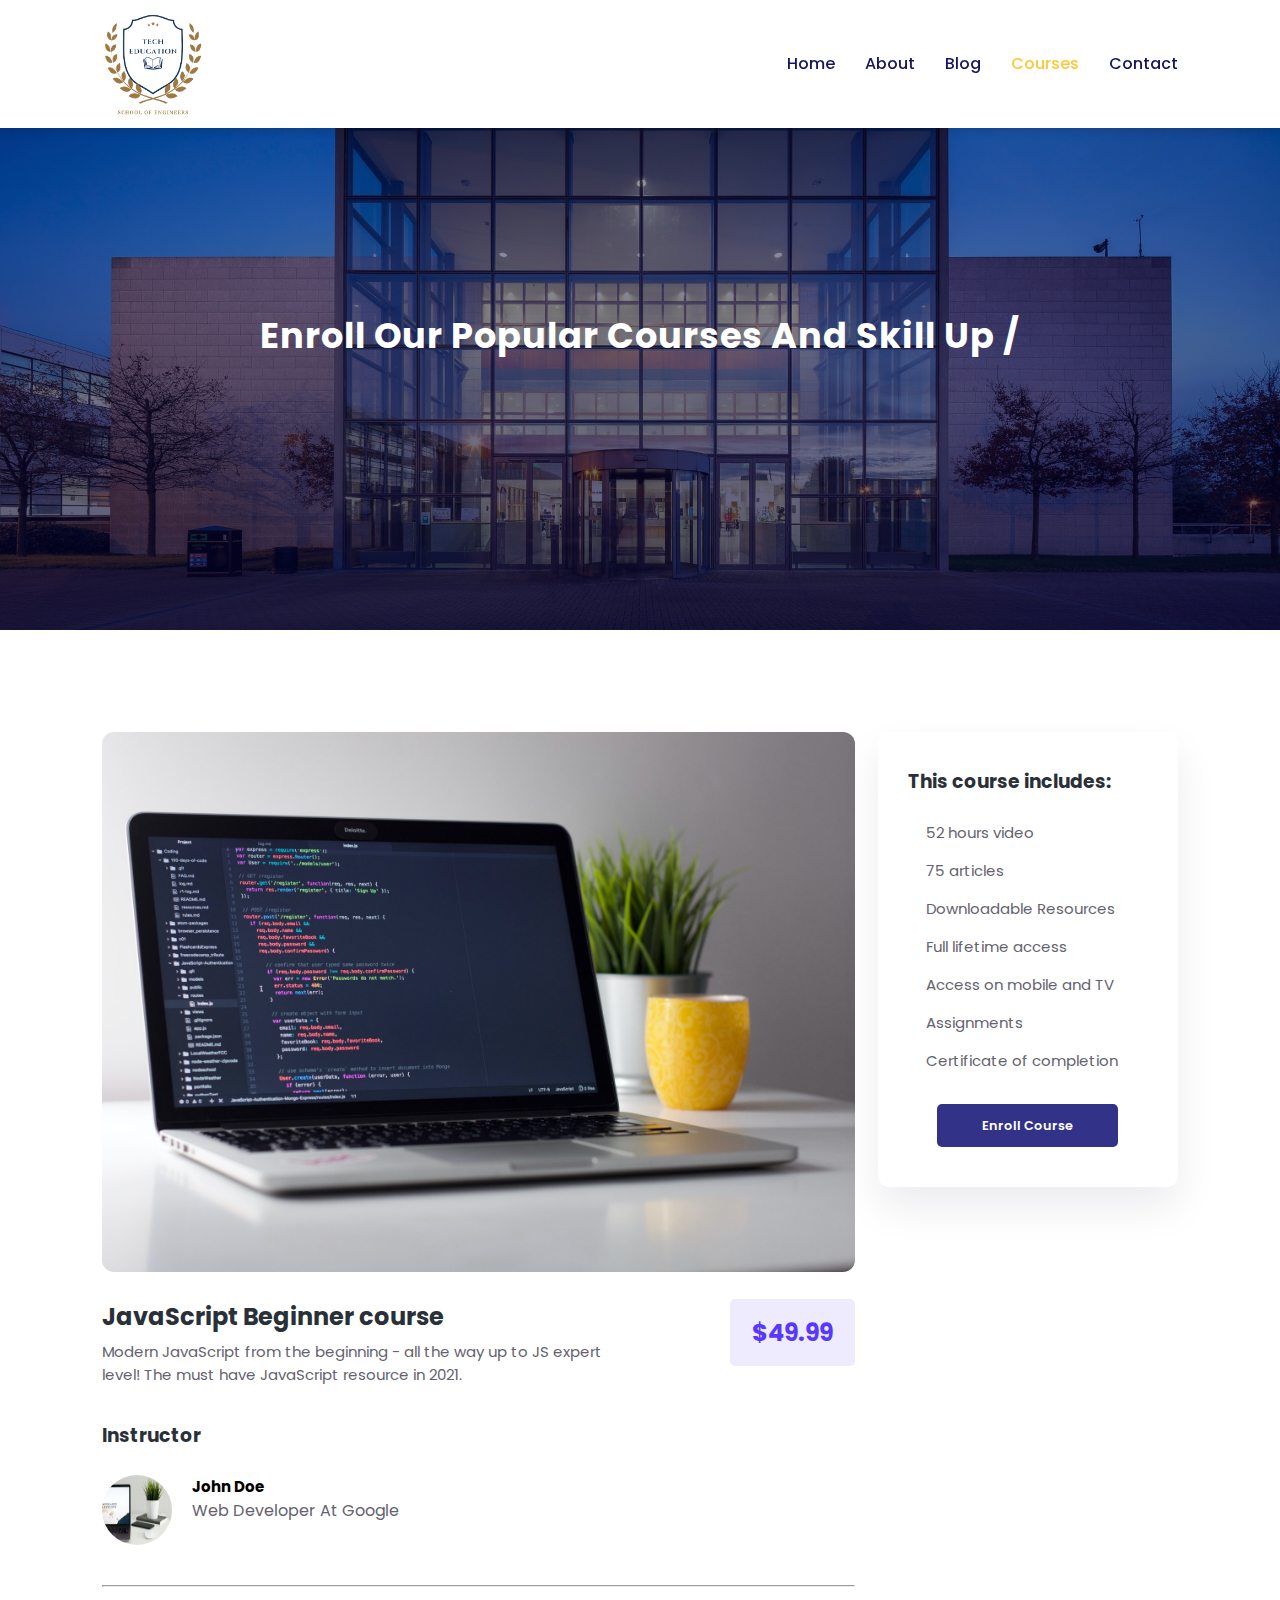
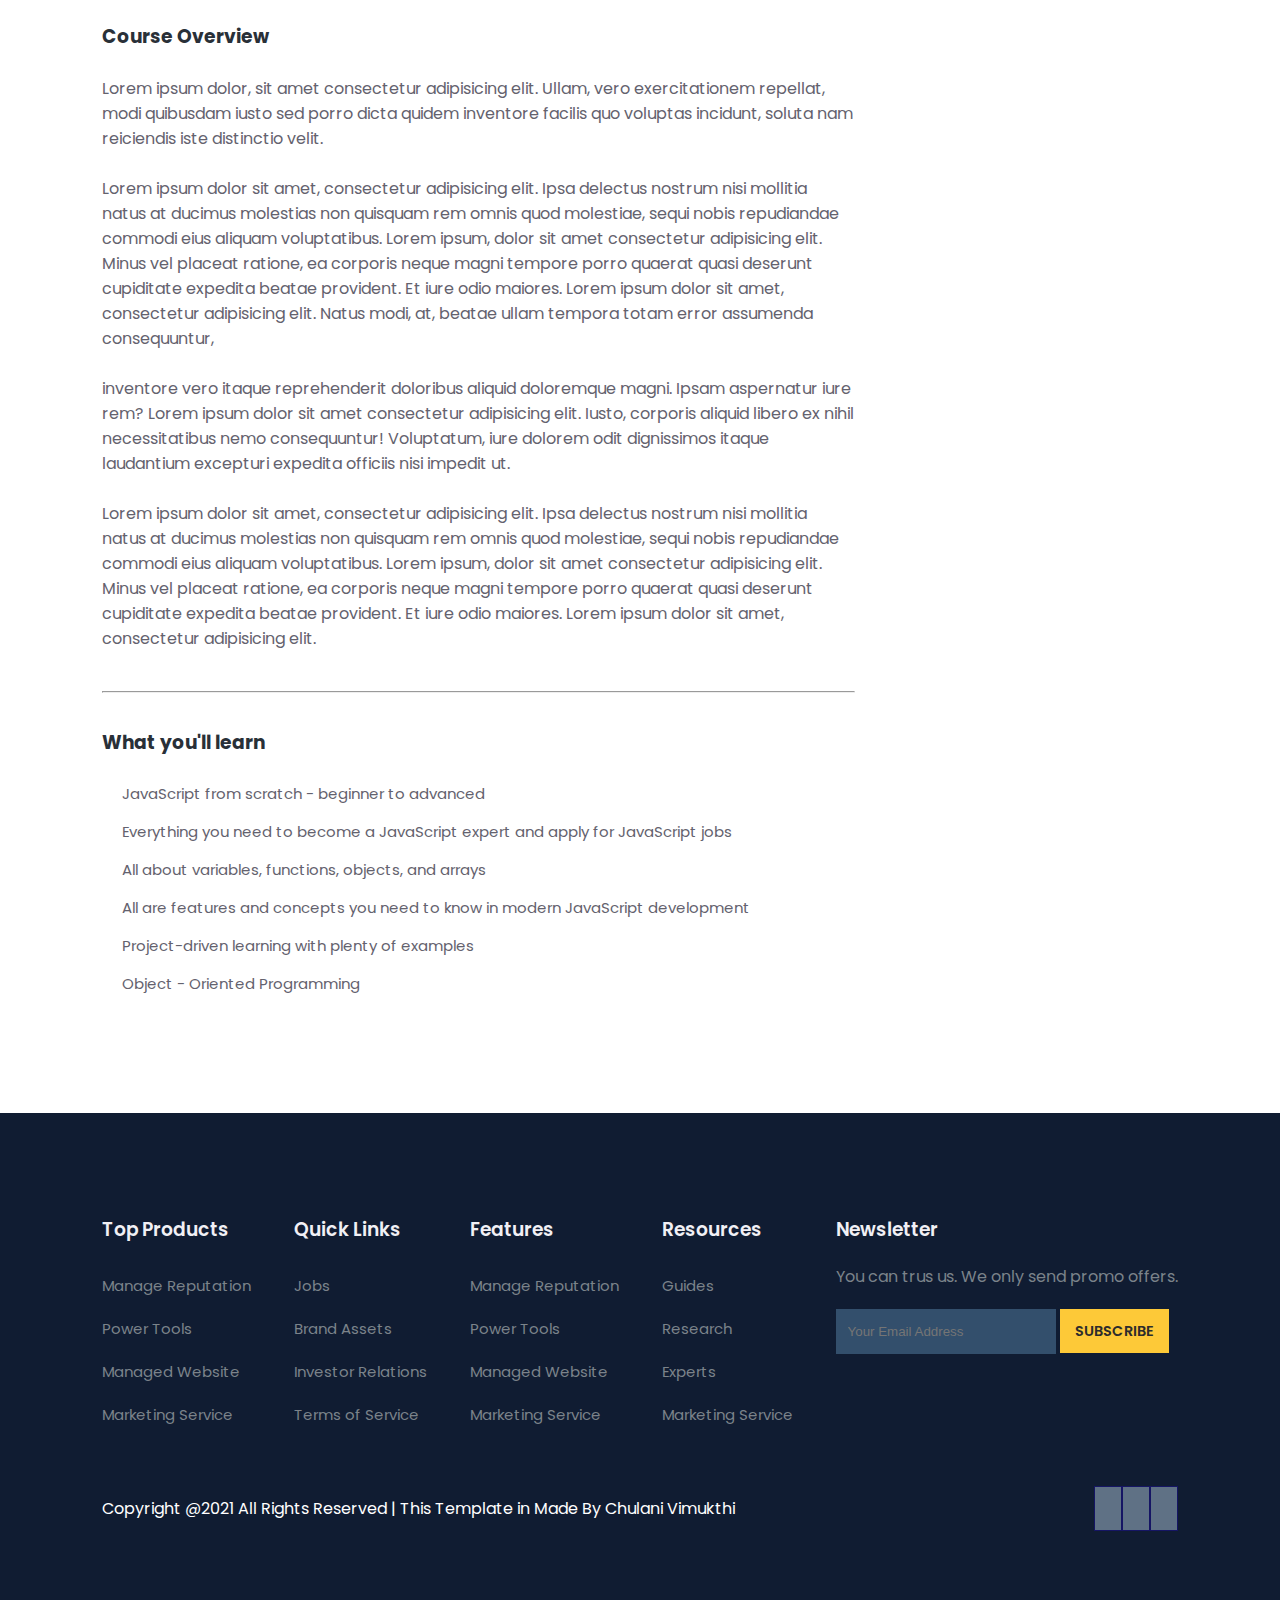
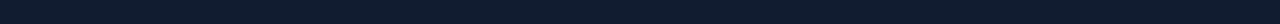
<file: course-inner.html>
<!DOCTYPE html>
<html lang="en">
<head>
    <meta charset="UTF-8">
    <meta http-equiv="X-UA-Compatible" content="IE=edge">
    <meta name="viewport" content="width=device-width, initial-scale=1.0">
    <title>Responsive Educational Website </title>
    <link rel="stylesheet" href="style.css">
    <link rel="stylesheet" href="https://pro.fontawesome.com/releases/v5.10.0/css/all.css" integrity="sha384-AYmEC3Yw5cVb3ZcuHtOA93w35dYTsvhLPVnYs9eStHfGJvOvKxVfELGroGkvsg+p" crossorigin="anonymous"/>
    <script src="https://code.jquery.com/jquery-3.6.3.min.js" integrity="sha256-pvPw+upLPUjgMXY0G+8O0xUf+/Im1MZjXxxgOcBQBXU=" crossorigin="anonymous"></script>
</head>
<body>
    
    <!--Navigation-->
    <nav>
        <img src="images/Logo.png" alt="">
        <div class="navigation">
            <ul>
                <i id="menu-close" class="fas fa-times"></i>
                <li><a href="index.html"> Home </a></li>
                <li><a href="about.html"> About </a></li>
                <li><a href="blog.html"> Blog </a></li>
                <li><a class="active" href="course.html"> Courses </a></li>
                <li><a href="contact.html"> Contact </a></li>
            </ul>
            <img id="menu-btn" src="images/menu.png" alt="">
        </div>
    </nav>

    <!--Home-->
    <section id="course-home">
        <h2> Enroll Our Popular Courses And Skill Up / </h2>
    </section>

    <section id="course-inner">
        <div class="overview">
            <img class="course-img" src="images/c1.jpg">
            <div class="course-head">
                <div class="c-name">
                    <h2> JavaScript Beginner course </h2>
                    <div class="star">
                        <i class="fas fa-star"> </i>
                        <i class="fas fa-star"> </i>
                        <i class="fas fa-star"> </i>
                        <i class="fas fa-star"> </i>
                        <i class="fas fa-star"> </i>
                    </div>
                    <p> Modern JavaScript from the beginning - all the way up to JS expert level! The must have JavaScript resource in 2021. </p>
                </div>
                <span> $49.99 </span>
            </div>
            <h3> Instructor </h3>
            <div class="tutor">
                <img src="images/c4.jpg">
                <div class="tutor-det">
                    <h5> John Doe </h5>
                    <p> Web Developer At Google</p>
                </div>
            </div>
            <hr>
            <h3> Course Overview</h3>
            <p> Lorem ipsum dolor, sit amet consectetur adipisicing elit. Ullam, vero exercitationem repellat, 
                modi quibusdam iusto sed porro dicta quidem inventore facilis quo voluptas incidunt, soluta nam 
                reiciendis iste distinctio velit.<br><br>
                Lorem ipsum dolor sit amet, consectetur adipisicing elit. Ipsa delectus nostrum nisi mollitia natus
                at ducimus molestias non quisquam rem omnis quod molestiae, sequi nobis repudiandae commodi eius 
                aliquam voluptatibus. Lorem ipsum, dolor sit amet consectetur adipisicing elit. Minus vel placeat 
                ratione, ea corporis neque magni tempore porro quaerat quasi deserunt cupiditate expedita beatae 
                provident. Et iure odio maiores. Lorem ipsum dolor sit amet, consectetur adipisicing elit. Natus 
                modi, at, beatae ullam tempora totam error assumenda consequuntur, <br><br>inventore vero itaque reprehenderit 
                doloribus aliquid doloremque magni. Ipsam aspernatur iure rem? Lorem ipsum dolor sit amet consectetur 
                adipisicing elit. Iusto, corporis aliquid libero ex nihil necessitatibus nemo consequuntur! Voluptatum, 
                iure dolorem odit dignissimos itaque laudantium excepturi expedita officiis nisi impedit ut.<br><br>
                Lorem ipsum dolor sit amet, consectetur adipisicing elit. Ipsa delectus nostrum nisi mollitia natus
                at ducimus molestias non quisquam rem omnis quod molestiae, sequi nobis repudiandae commodi eius 
                aliquam voluptatibus. Lorem ipsum, dolor sit amet consectetur adipisicing elit. Minus vel placeat 
                ratione, ea corporis neque magni tempore porro quaerat quasi deserunt cupiditate expedita beatae 
                provident. Et iure odio maiores. Lorem ipsum dolor sit amet, consectetur adipisicing elit. </p>
                <hr>
                <h3> What you'll learn</h3>
                <div class="learn">
                    <p> <i class="far fa-check-circle"></i>JavaScript from scratch - beginner to advanced</p>
                    <p> <i class="far fa-check-circle"></i>Everything you need to become a JavaScript expert and apply for JavaScript jobs</p>
                    <p> <i class="far fa-check-circle"></i>All about variables, functions, objects, and arrays</p>
                    <p> <i class="far fa-check-circle"></i>All are features and concepts you need to know in modern JavaScript development</p>
                    <p> <i class="far fa-check-circle"></i>Project-driven learning with plenty of examples</p>
                    <p> <i class="far fa-check-circle"></i>Object - Oriented Programming</p>
                </div>
        </div>

        <div class="enroll">
            <h3> This course includes: </h3>
            <p> <i class="far fa-video"></i>52 hours video</p>
            <p> <i class="far fa-newspaper"></i>75 articles</p>
            <p> <i class="far fa-cloud-download"></i>Downloadable Resources</p>
            <p> <i class="far fa-infinity"></i>Full lifetime access</p>
            <p> <i class="far fa-mobile-alt"></i>Access on mobile and TV</p>
            <p> <i class="far fa-paperclip"></i>Assignments</p>
            <p> <i class="far fa-trophy-alt"></i>Certificate of completion</p>
            <div class="enroll-btn">
                <a class="blue" href="#"> Enroll Course</a>
            </div>
        </div>
    </section>

    
    <!--Footer-->
    <footer>
        <div class="footer-col">
            <h3> Top Products </h3>
            <li> Manage Reputation</li>
            <li> Power Tools</li>
            <li> Managed Website</li>
            <li> Marketing Service </li>
        </div>
        <div class="footer-col">
            <h3> Quick Links </h3>
            <li> Jobs </li>
            <li> Brand Assets </li>
            <li> Investor Relations </li>
            <li> Terms of Service  </li>
        </div>
        <div class="footer-col">
            <h3> Features </h3>
            <li> Manage Reputation</li>
            <li> Power Tools</li>
            <li> Managed Website</li>
            <li> Marketing Service </li>
        </div>
        <div class="footer-col">
            <h3> Resources </h3>
            <li> Guides </li>
            <li> Research</li>
            <li> Experts</li>
            <li> Marketing Service </li>
        </div>
        <div class="footer-col">
            <h3> Newsletter </h3>
            <p> You can trus us. We only send promo offers. </p>
            <div class="subscribe">
                <input type="text" placeholder="Your Email Address">
                <a href="#" class="yellow"> SUBSCRIBE </a>
            </div>
        </div>
        <div class="copyright">
            <p> Copyright @2021 All Rights Reserved | This Template in Made By Chulani Vimukthi</p>
            <div class="pro-links">
                <i class="fab fa-facebook-f"> </i>
                <i class="fab fa-instagram"> </i>
                <i class="fab fa-linkedin-in"> </i>
            </div>
        </div>
    </footer>

    <script>
        $('#menu-btn').click(function(){
            $('nav .navigation ul').addClass('active')
        });
        $('#menu-close').click(function(){
            $('nav .navigation ul').removeClass('active')
        });
    </script>


</body>
</html>
</file>
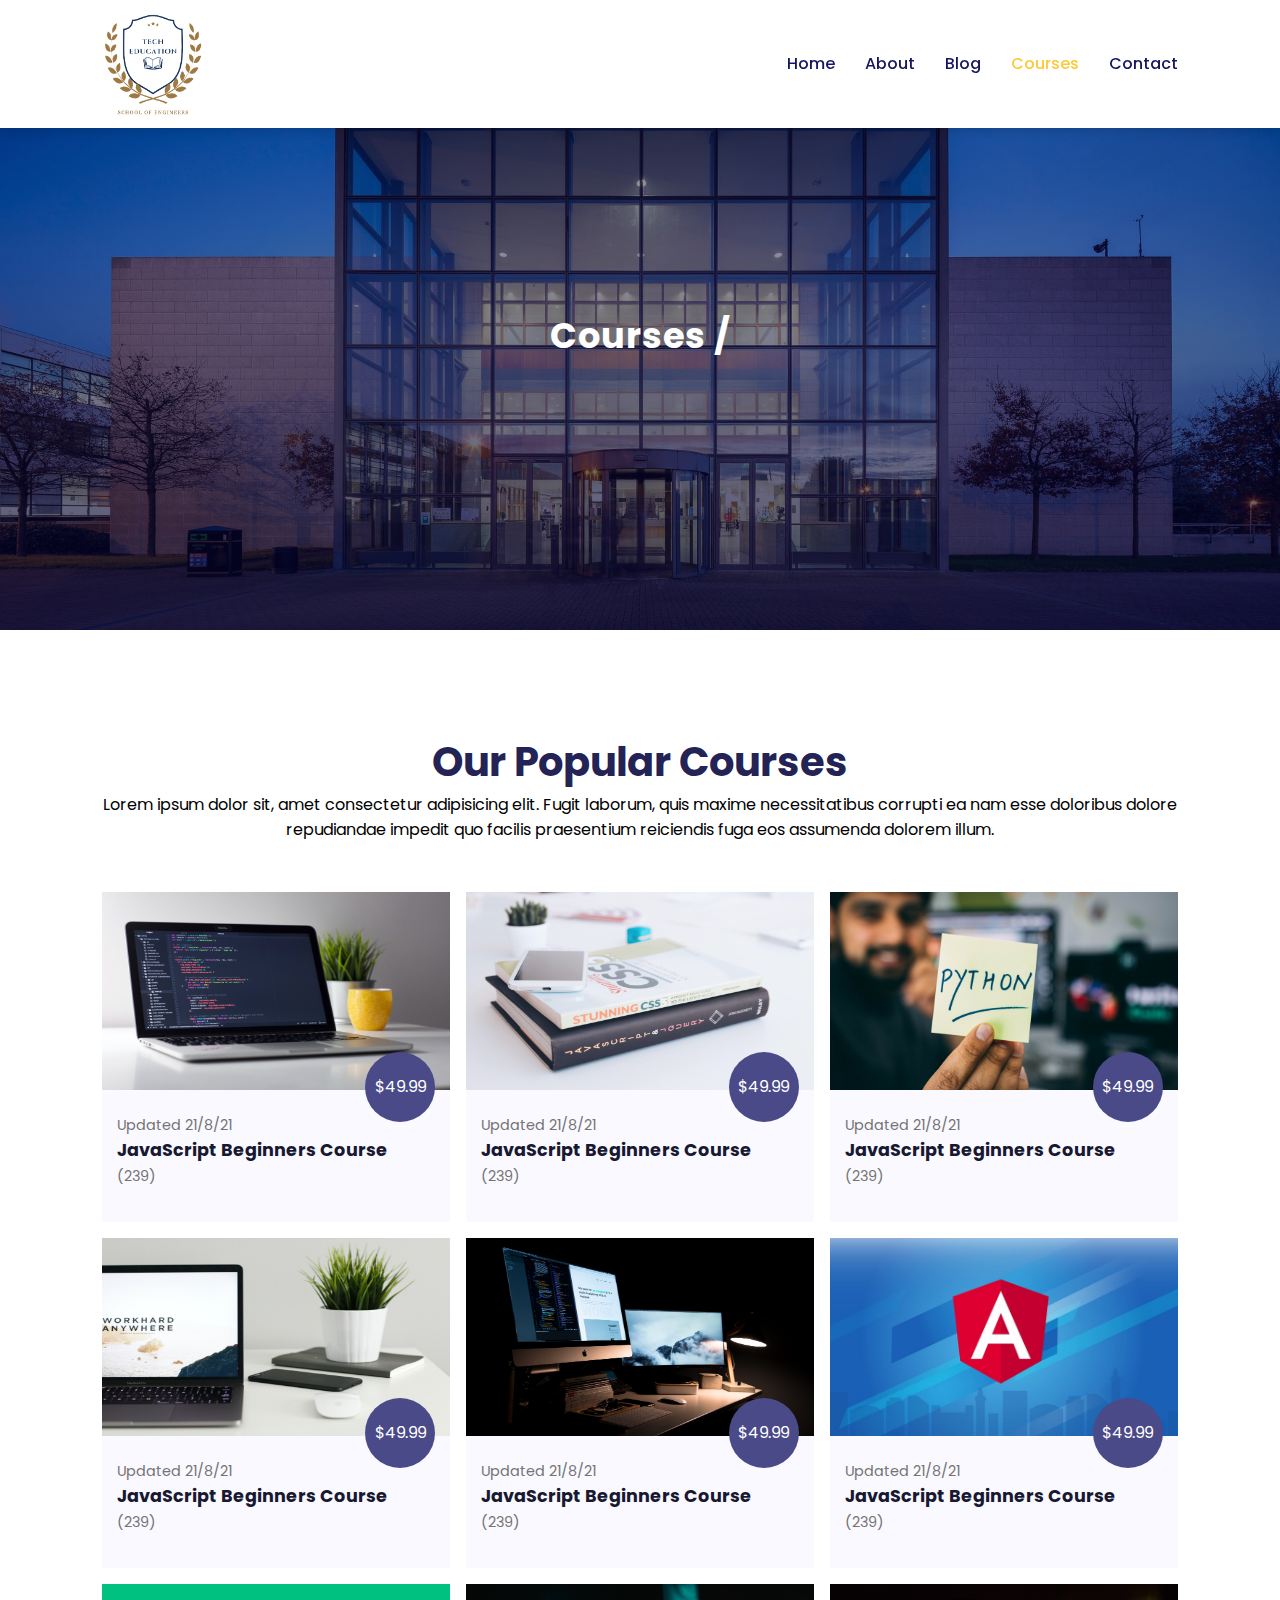
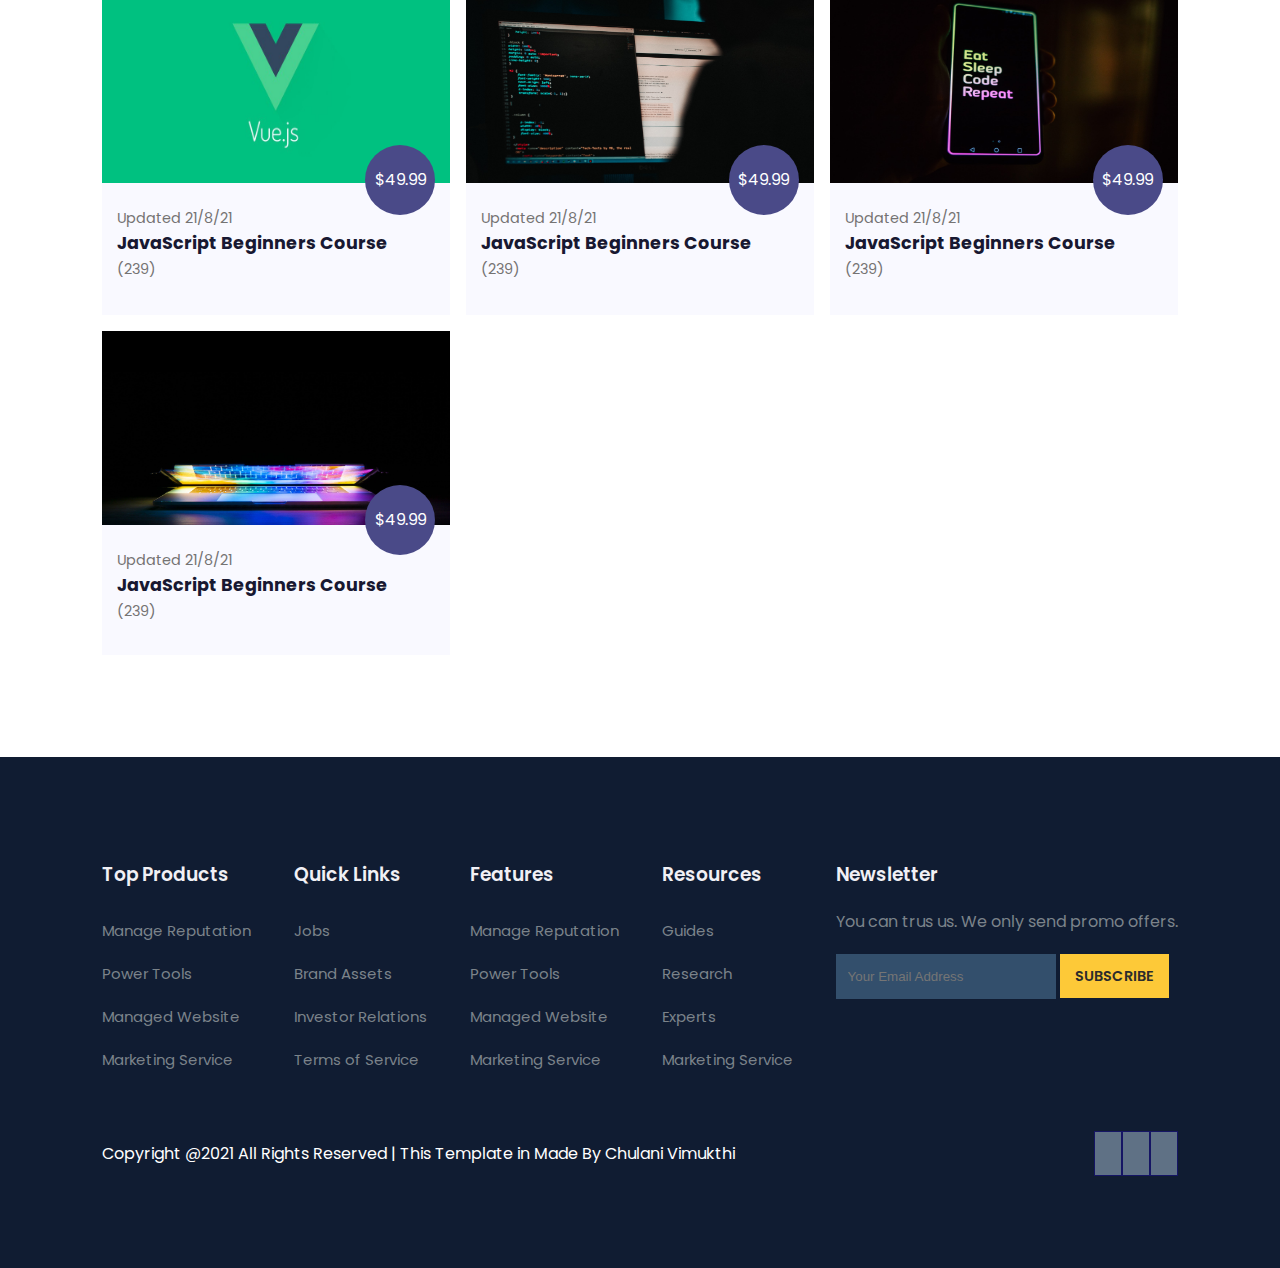
<file: course.html>
<!DOCTYPE html>
<html lang="en">
<head>
    <meta charset="UTF-8">
    <meta http-equiv="X-UA-Compatible" content="IE=edge">
    <meta name="viewport" content="width=device-width, initial-scale=1.0">
    <title>Responsive Educational Website </title>
    <link rel="stylesheet" href="style.css">
    <link rel="stylesheet" href="https://pro.fontawesome.com/releases/v5.10.0/css/all.css" integrity="sha384-AYmEC3Yw5cVb3ZcuHtOA93w35dYTsvhLPVnYs9eStHfGJvOvKxVfELGroGkvsg+p" crossorigin="anonymous"/>
    <script src="https://code.jquery.com/jquery-3.6.3.min.js" integrity="sha256-pvPw+upLPUjgMXY0G+8O0xUf+/Im1MZjXxxgOcBQBXU=" crossorigin="anonymous"></script>
</head>
<body>
    
    <!--Navigation-->
    <nav>
        <img src="images/Logo.png" alt="">
        <div class="navigation">
            <ul>
                <i id="menu-close" class="fas fa-times"></i>
                <li><a href="index.html"> Home </a></li>
                <li><a href="about.html"> About </a></li>
                <li><a href="blog.html"> Blog </a></li>
                <li><a class="active" href="course.html"> Courses </a></li>
                <li><a href="contact.html"> Contact </a></li>
            </ul>
            <img id="menu-btn" src="images/menu.png" alt="">
        </div>
    </nav>

    <!--Home-->
    <section id="course-home">
        <h2> Courses / </h2>
    </section>

    <!--Courses-->
    <section id="course">
        <h1> Our Popular Courses </h1>
        <p> Lorem ipsum dolor sit, amet consectetur adipisicing elit. Fugit laborum, quis maxime necessitatibus corrupti ea nam esse doloribus dolore repudiandae impedit quo facilis praesentium reiciendis fuga eos assumenda dolorem illum.</p>
        <div class="course-box">

            <div onclick="window.location.href='course-inner.html';" class="courses">
                <img src="images/c1.jpg" alt="">
                <div class="details">
                    <span> Updated 21/8/21 </span>
                    <h6> JavaScript Beginners Course </h6>
                    <div class="star">
                        <i class="fas fa-star"> </i>
                        <i class="fas fa-star"> </i>
                        <i class="fas fa-star"> </i>
                        <i class="fas fa-star"> </i>
                        <i class="fas fa-star"> </i>
                        <span> (239) </span>
                    </div>
                </div>
                <div class="cost"> 
                    $49.99
                </div>
            </div>
            <div class="courses">
                <img src="images/c2.jpg" alt="">
                <div class="details">
                    <span> Updated 21/8/21 </span>
                    <h6> JavaScript Beginners Course </h6>
                    <div class="star">
                        <i class="fas fa-star"> </i>
                        <i class="fas fa-star"> </i>
                        <i class="fas fa-star"> </i>
                        <i class="fas fa-star"> </i>
                        <i class="fas fa-star"> </i>
                        <span> (239) </span>
                    </div>
                </div>
                <div class="cost"> 
                    $49.99
                </div>
            </div>
            <div class="courses">
                <img src="images/c3.jpg" alt="">
                <div class="details">
                    <span> Updated 21/8/21 </span>
                    <h6> JavaScript Beginners Course </h6>
                    <div class="star">
                        <i class="fas fa-star"> </i>
                        <i class="fas fa-star"> </i>
                        <i class="fas fa-star"> </i>
                        <i class="fas fa-star"> </i>
                        <i class="fas fa-star"> </i>
                        <span> (239) </span>
                    </div>
                </div>
                <div class="cost"> 
                    $49.99
                </div>
            </div>
            <div class="courses">
                <img src="images/c4.jpg" alt="">
                <div class="details">
                    <span> Updated 21/8/21 </span>
                    <h6> JavaScript Beginners Course </h6>
                    <div class="star">
                        <i class="fas fa-star"> </i>
                        <i class="fas fa-star"> </i>
                        <i class="fas fa-star"> </i>
                        <i class="fas fa-star"> </i>
                        <i class="fas fa-star"> </i>
                        <span> (239) </span>
                    </div>
                </div>
                <div class="cost"> 
                    $49.99
                </div>
            </div>
            <div class="courses">
                <img src="images/c5.jpg" alt="">
                <div class="details">
                    <span> Updated 21/8/21 </span>
                    <h6> JavaScript Beginners Course </h6>
                    <div class="star">
                        <i class="fas fa-star"> </i>
                        <i class="fas fa-star"> </i>
                        <i class="fas fa-star"> </i>
                        <i class="fas fa-star"> </i>
                        <i class="fas fa-star"> </i>
                        <span> (239) </span>
                    </div>
                </div>
                <div class="cost"> 
                    $49.99
                </div>
            </div>
            <div class="courses">
                <img src="images/c6.jpg" alt="">
                <div class="details">
                    <span> Updated 21/8/21 </span>
                    <h6> JavaScript Beginners Course </h6>
                    <div class="star">
                        <i class="fas fa-star"> </i>
                        <i class="fas fa-star"> </i>
                        <i class="fas fa-star"> </i>
                        <i class="fas fa-star"> </i>
                        <i class="fas fa-star"> </i>
                        <span> (239) </span>
                    </div>
                </div>
                <div class="cost"> 
                    $49.99
                </div>
            </div>

            <div class="courses">
                <img src="images/c7.jpeg" alt="">
                <div class="details">
                    <span> Updated 21/8/21 </span>
                    <h6> JavaScript Beginners Course </h6>
                    <div class="star">
                        <i class="fas fa-star"> </i>
                        <i class="fas fa-star"> </i>
                        <i class="fas fa-star"> </i>
                        <i class="fas fa-star"> </i>
                        <i class="fas fa-star"> </i>
                        <span> (239) </span>
                    </div>
                </div>
                <div class="cost"> 
                    $49.99
                </div>
            </div>

            <div class="courses">
                <img src="images/b1.jpg" alt="">
                <div class="details">
                    <span> Updated 21/8/21 </span>
                    <h6> JavaScript Beginners Course </h6>
                    <div class="star">
                        <i class="fas fa-star"> </i>
                        <i class="fas fa-star"> </i>
                        <i class="fas fa-star"> </i>
                        <i class="fas fa-star"> </i>
                        <i class="fas fa-star"> </i>
                        <span> (239) </span>
                    </div>
                </div>
                <div class="cost"> 
                    $49.99
                </div>
            </div>

            <div class="courses">
                <img src="images/b2.jpg" alt="">
                <div class="details">
                    <span> Updated 21/8/21 </span>
                    <h6> JavaScript Beginners Course </h6>
                    <div class="star">
                        <i class="fas fa-star"> </i>
                        <i class="fas fa-star"> </i>
                        <i class="fas fa-star"> </i>
                        <i class="fas fa-star"> </i>
                        <i class="fas fa-star"> </i>
                        <span> (239) </span>
                    </div>
                </div>
                <div class="cost"> 
                    $49.99
                </div>
            </div>
            <div class="courses">
                <img src="images/b3.jpg" alt="">
                <div class="details">
                    <span> Updated 21/8/21 </span>
                    <h6> JavaScript Beginners Course </h6>
                    <div class="star">
                        <i class="fas fa-star"> </i>
                        <i class="fas fa-star"> </i>
                        <i class="fas fa-star"> </i>
                        <i class="fas fa-star"> </i>
                        <i class="fas fa-star"> </i>
                        <span> (239) </span>
                    </div>
                </div>
                <div class="cost"> 
                    $49.99
                </div>
            </div>
        </div>
    </section>
    <!--Footer-->
    <footer>
        <div class="footer-col">
            <h3> Top Products </h3>
            <li> Manage Reputation</li>
            <li> Power Tools</li>
            <li> Managed Website</li>
            <li> Marketing Service </li>
        </div>
        <div class="footer-col">
            <h3> Quick Links </h3>
            <li> Jobs </li>
            <li> Brand Assets </li>
            <li> Investor Relations </li>
            <li> Terms of Service  </li>
        </div>
        <div class="footer-col">
            <h3> Features </h3>
            <li> Manage Reputation</li>
            <li> Power Tools</li>
            <li> Managed Website</li>
            <li> Marketing Service </li>
        </div>
        <div class="footer-col">
            <h3> Resources </h3>
            <li> Guides </li>
            <li> Research</li>
            <li> Experts</li>
            <li> Marketing Service </li>
        </div>
        <div class="footer-col">
            <h3> Newsletter </h3>
            <p> You can trus us. We only send promo offers. </p>
            <div class="subscribe">
                <input type="text" placeholder="Your Email Address">
                <a href="#" class="yellow"> SUBSCRIBE </a>
            </div>
        </div>
        <div class="copyright">
            <p> Copyright @2021 All Rights Reserved | This Template in Made By Chulani Vimukthi</p>
            <div class="pro-links">
                <i class="fab fa-facebook-f"> </i>
                <i class="fab fa-instagram"> </i>
                <i class="fab fa-linkedin-in"> </i>
            </div>
        </div>
    </footer>

    <script>
        $('#menu-btn').click(function(){
            $('nav .navigation ul').addClass('active')
        });
        $('#menu-close').click(function(){
            $('nav .navigation ul').removeClass('active')
        });
    </script>


</body>
</html>
</file>
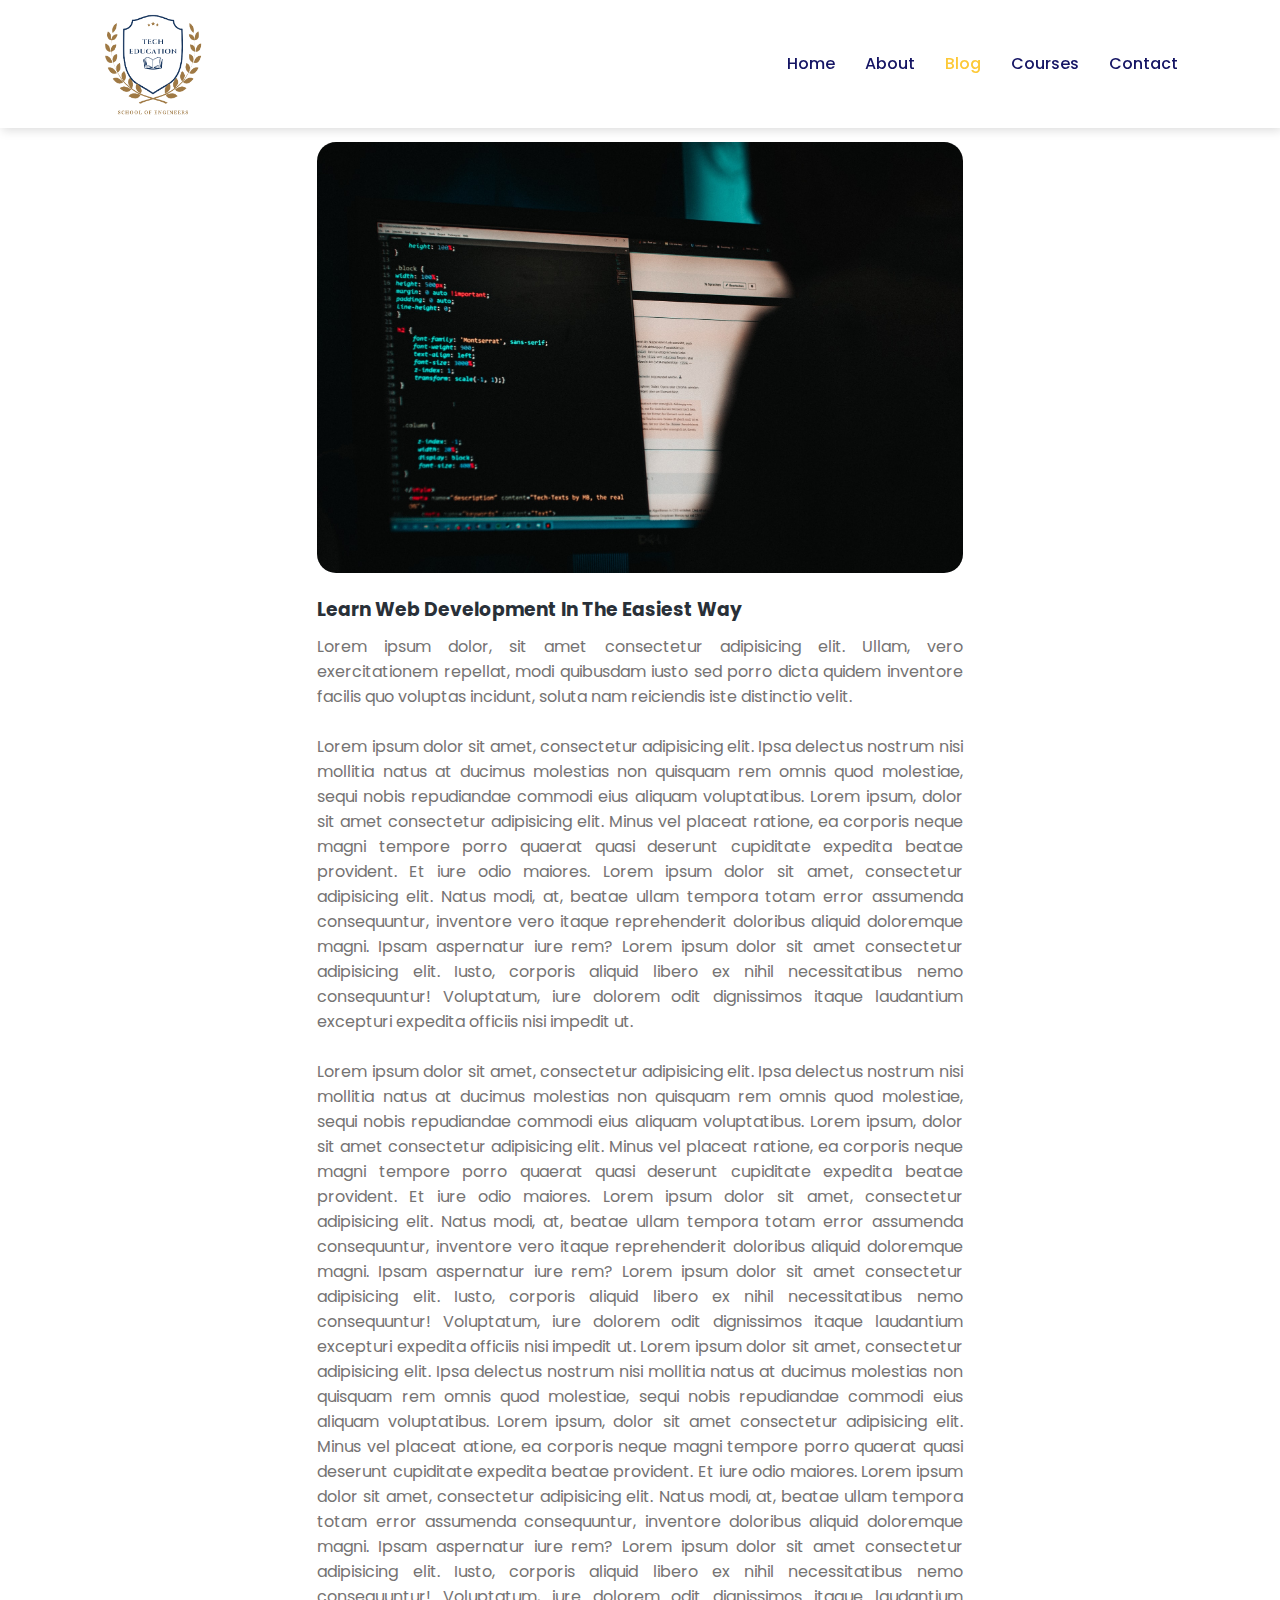
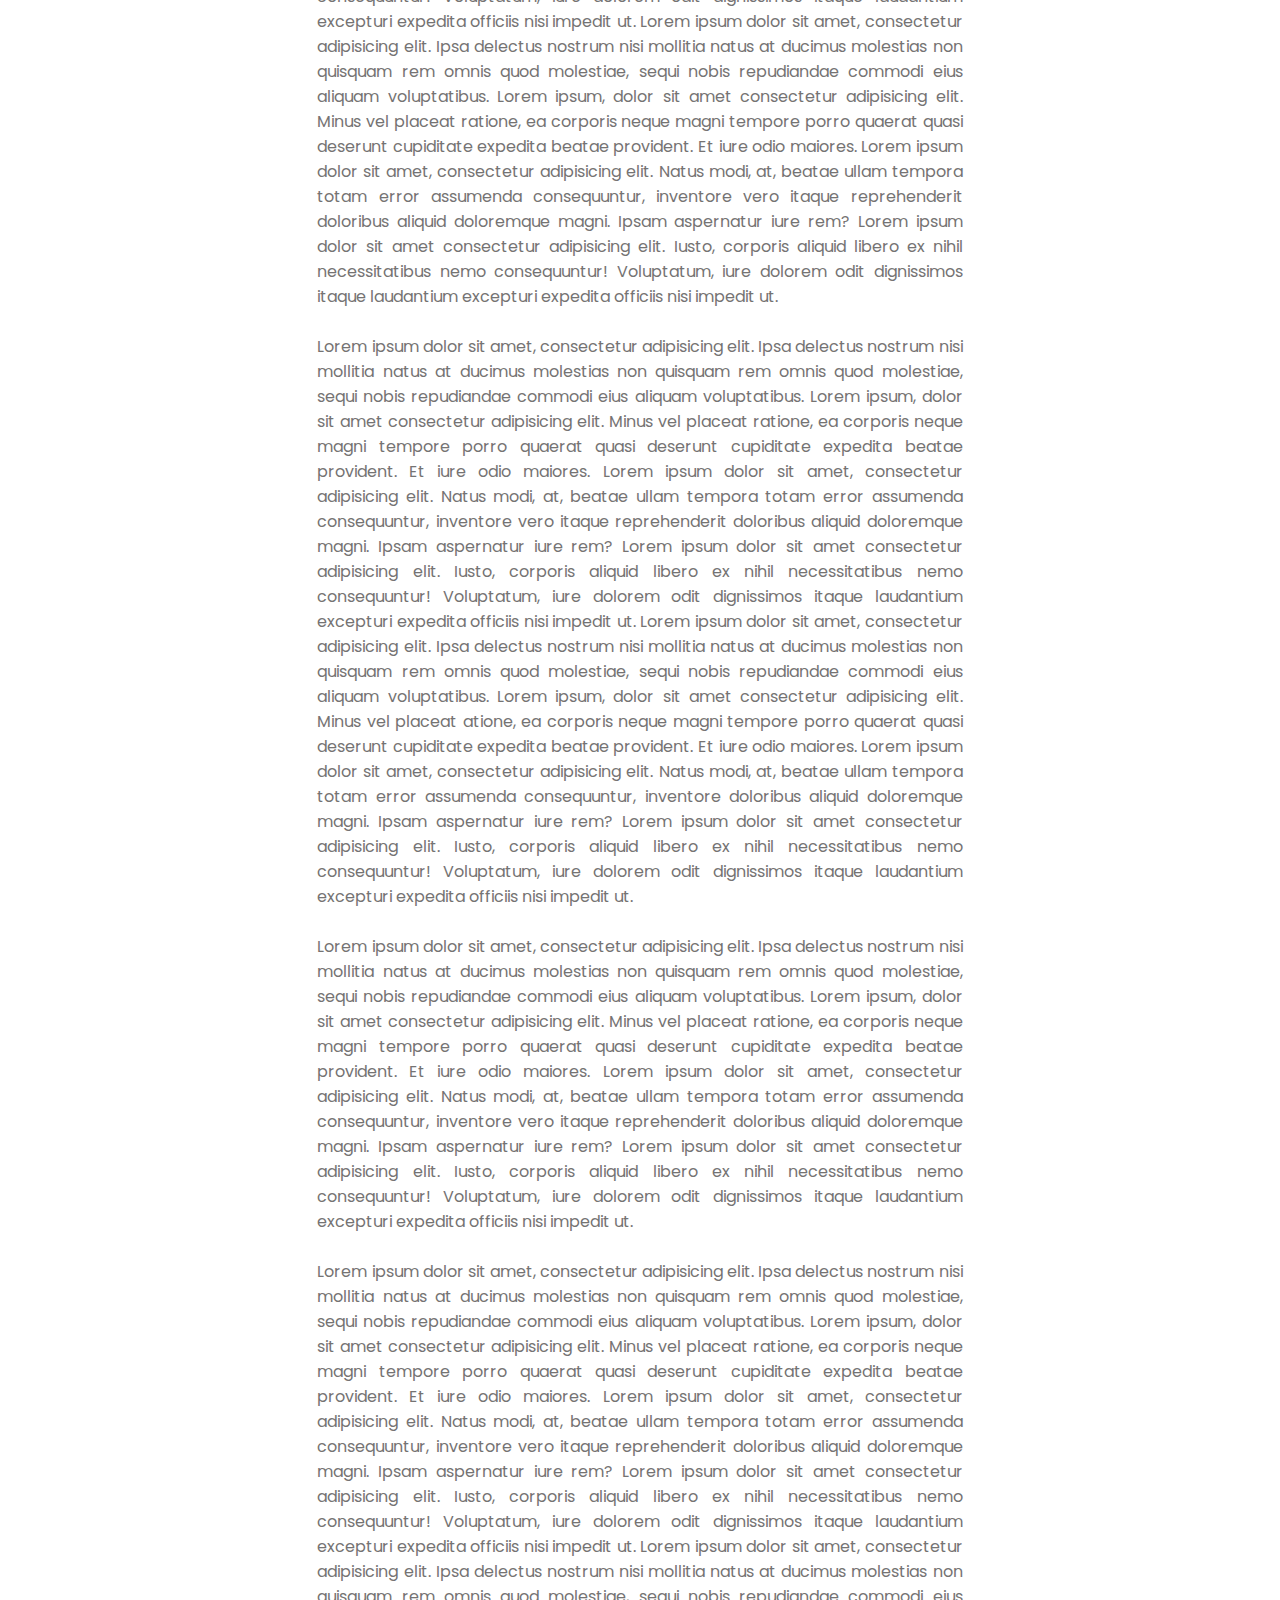
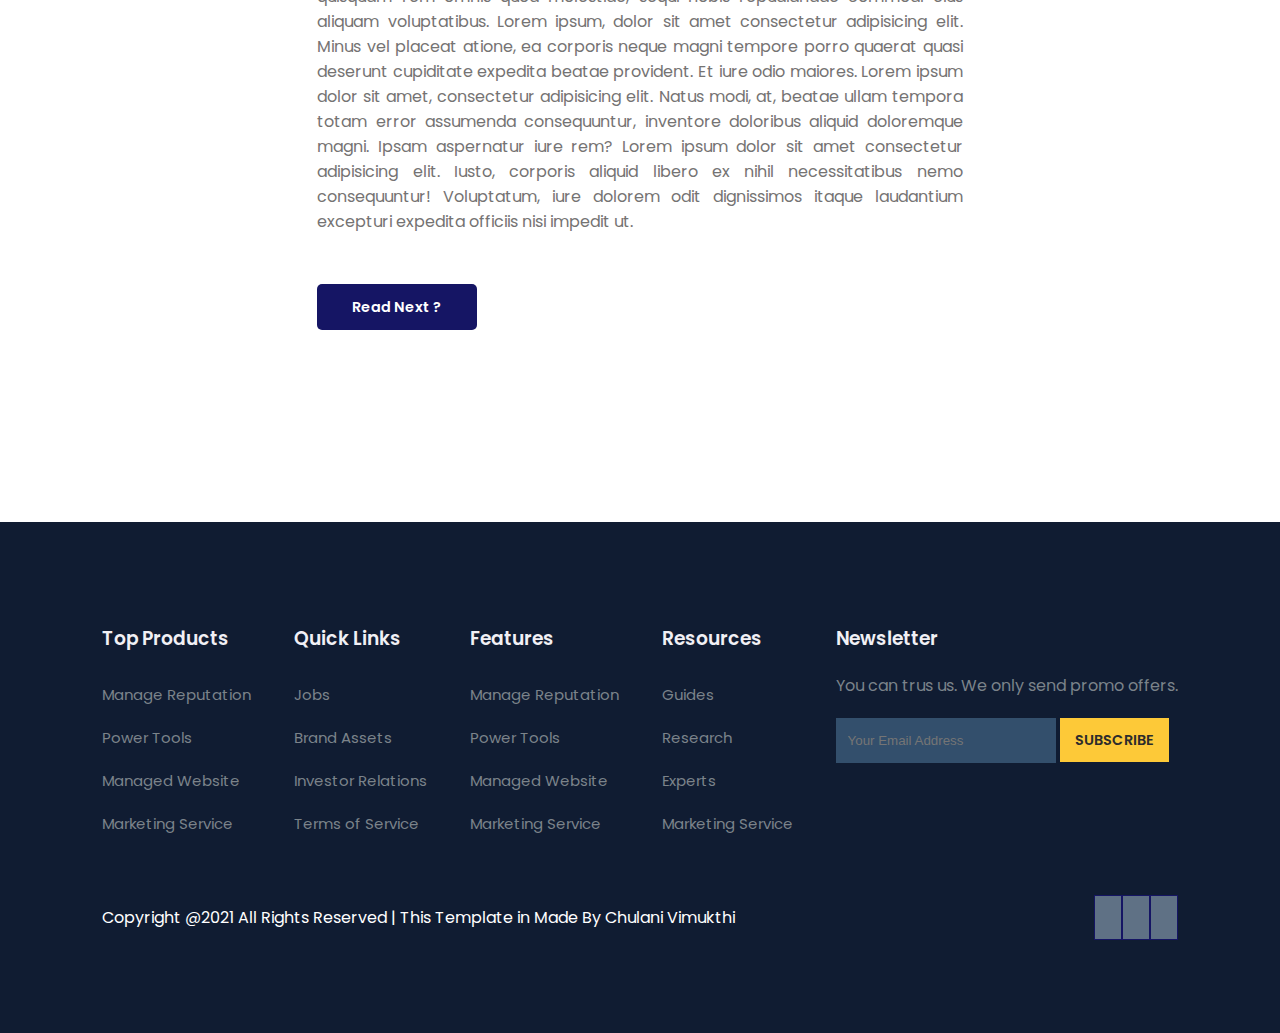
<file: post.html>
<!DOCTYPE html>
<html lang="en">
<head>
    <meta charset="UTF-8">
    <meta http-equiv="X-UA-Compatible" content="IE=edge">
    <meta name="viewport" content="width=device-width, initial-scale=1.0">
    <title>Responsive Educational Website </title>
    <link rel="stylesheet" href="style.css">
    <link rel="stylesheet" href="https://pro.fontawesome.com/releases/v5.10.0/css/all.css" integrity="sha384-AYmEC3Yw5cVb3ZcuHtOA93w35dYTsvhLPVnYs9eStHfGJvOvKxVfELGroGkvsg+p" crossorigin="anonymous"/>
    <script src="https://code.jquery.com/jquery-3.6.3.min.js" integrity="sha256-pvPw+upLPUjgMXY0G+8O0xUf+/Im1MZjXxxgOcBQBXU=" crossorigin="anonymous"></script>
</head>
<body>
    
    <!--Navigation-->
    <nav>
        <img src="images/Logo.png" alt="">
        <div class="navigation">
            <ul>
                <i id="menu-close" class="fas fa-times"></i>
                <li><a href="index.html"> Home </a></li>
                <li><a href="about.html"> About </a></li>
                <li><a class="active" href="blog.html"> Blog </a></li>
                <li><a href="course.html"> Courses </a></li>
                <li><a href="contact.html"> Contact </a></li>
            </ul>
            <img id="menu-btn" src="images/menu.png" alt="">
        </div>
    </nav>

    <!--Post-->
    <section id="blog-container">
        <div class="blogs blogpost">
            <div class="post">
                <img src="images/b1.jpg" alt="">
                <h3> Learn Web Development In The Easiest Way</h3>
                <p> Lorem ipsum dolor, sit amet consectetur adipisicing elit. Ullam, vero exercitationem repellat, 
                    modi quibusdam iusto sed porro dicta quidem inventore facilis quo voluptas incidunt, soluta nam 
                    reiciendis iste distinctio velit.<br><br>
                    Lorem ipsum dolor sit amet, consectetur adipisicing elit. Ipsa delectus nostrum nisi mollitia natus
                    at ducimus molestias non quisquam rem omnis quod molestiae, sequi nobis repudiandae commodi eius 
                    aliquam voluptatibus. Lorem ipsum, dolor sit amet consectetur adipisicing elit. Minus vel placeat 
                    ratione, ea corporis neque magni tempore porro quaerat quasi deserunt cupiditate expedita beatae 
                    provident. Et iure odio maiores. Lorem ipsum dolor sit amet, consectetur adipisicing elit. Natus 
                    modi, at, beatae ullam tempora totam error assumenda consequuntur, inventore vero itaque reprehenderit 
                    doloribus aliquid doloremque magni. Ipsam aspernatur iure rem? Lorem ipsum dolor sit amet consectetur 
                    adipisicing elit. Iusto, corporis aliquid libero ex nihil necessitatibus nemo consequuntur! Voluptatum, 
                    iure dolorem odit dignissimos itaque laudantium excepturi expedita officiis nisi impedit ut.<br><br>
                    Lorem ipsum dolor sit amet, consectetur adipisicing elit. Ipsa delectus nostrum nisi mollitia natus
                    at ducimus molestias non quisquam rem omnis quod molestiae, sequi nobis repudiandae commodi eius 
                    aliquam voluptatibus. Lorem ipsum, dolor sit amet consectetur adipisicing elit. Minus vel placeat 
                    ratione, ea corporis neque magni tempore porro quaerat quasi deserunt cupiditate expedita beatae 
                    provident. Et iure odio maiores. Lorem ipsum dolor sit amet, consectetur adipisicing elit. Natus 
                    modi, at, beatae ullam tempora totam error assumenda consequuntur, inventore vero itaque reprehenderit 
                    doloribus aliquid doloremque magni. Ipsam aspernatur iure rem? Lorem ipsum dolor sit amet consectetur 
                    adipisicing elit. Iusto, corporis aliquid libero ex nihil necessitatibus nemo consequuntur! Voluptatum, 
                    iure dolorem odit dignissimos itaque laudantium excepturi expedita officiis nisi impedit ut. Lorem ipsum 
                    dolor sit amet, consectetur adipisicing elit. Ipsa delectus nostrum nisi mollitia natus at ducimus molestias 
                    non quisquam rem omnis quod molestiae, sequi nobis repudiandae commodi eius aliquam voluptatibus. Lorem ipsum, 
                    dolor sit amet consectetur adipisicing elit. Minus vel placeat atione, ea corporis neque magni tempore porro 
                    quaerat quasi deserunt cupiditate expedita beatae provident. Et iure odio maiores. Lorem ipsum dolor sit amet, 
                    consectetur adipisicing elit. Natus modi, at, beatae ullam tempora totam error assumenda consequuntur, inventore
                    doloribus aliquid doloremque magni. Ipsam aspernatur iure rem? Lorem ipsum dolor sit amet consectetur 
                    adipisicing elit. Iusto, corporis aliquid libero ex nihil necessitatibus nemo consequuntur! Voluptatum, 
                    iure dolorem odit dignissimos itaque laudantium excepturi expedita officiis nisi impedit ut.<br<br>
                    Lorem ipsum dolor sit amet, consectetur adipisicing elit. Ipsa delectus nostrum nisi mollitia natus
                    at ducimus molestias non quisquam rem omnis quod molestiae, sequi nobis repudiandae commodi eius 
                    aliquam voluptatibus. Lorem ipsum, dolor sit amet consectetur adipisicing elit. Minus vel placeat 
                    ratione, ea corporis neque magni tempore porro quaerat quasi deserunt cupiditate expedita beatae 
                    provident. Et iure odio maiores. Lorem ipsum dolor sit amet, consectetur adipisicing elit. Natus 
                    modi, at, beatae ullam tempora totam error assumenda consequuntur, inventore vero itaque reprehenderit 
                    doloribus aliquid doloremque magni. Ipsam aspernatur iure rem? Lorem ipsum dolor sit amet consectetur 
                    adipisicing elit. Iusto, corporis aliquid libero ex nihil necessitatibus nemo consequuntur! Voluptatum, 
                    iure dolorem odit dignissimos itaque laudantium excepturi expedita officiis nisi impedit ut.<br><br>
                    Lorem ipsum dolor sit amet, consectetur adipisicing elit. Ipsa delectus nostrum nisi mollitia natus
                    at ducimus molestias non quisquam rem omnis quod molestiae, sequi nobis repudiandae commodi eius 
                    aliquam voluptatibus. Lorem ipsum, dolor sit amet consectetur adipisicing elit. Minus vel placeat 
                    ratione, ea corporis neque magni tempore porro quaerat quasi deserunt cupiditate expedita beatae 
                    provident. Et iure odio maiores. Lorem ipsum dolor sit amet, consectetur adipisicing elit. Natus 
                    modi, at, beatae ullam tempora totam error assumenda consequuntur, inventore vero itaque reprehenderit 
                    doloribus aliquid doloremque magni. Ipsam aspernatur iure rem? Lorem ipsum dolor sit amet consectetur 
                    adipisicing elit. Iusto, corporis aliquid libero ex nihil necessitatibus nemo consequuntur! Voluptatum, 
                    iure dolorem odit dignissimos itaque laudantium excepturi expedita officiis nisi impedit ut. Lorem ipsum 
                    dolor sit amet, consectetur adipisicing elit. Ipsa delectus nostrum nisi mollitia natus at ducimus molestias 
                    non quisquam rem omnis quod molestiae, sequi nobis repudiandae commodi eius aliquam voluptatibus. Lorem ipsum, 
                    dolor sit amet consectetur adipisicing elit. Minus vel placeat atione, ea corporis neque magni tempore porro 
                    quaerat quasi deserunt cupiditate expedita beatae provident. Et iure odio maiores. Lorem ipsum dolor sit amet, 
                    consectetur adipisicing elit. Natus modi, at, beatae ullam tempora totam error assumenda consequuntur, inventore
                    doloribus aliquid doloremque magni. Ipsam aspernatur iure rem? Lorem ipsum dolor sit amet consectetur 
                    adipisicing elit. Iusto, corporis aliquid libero ex nihil necessitatibus nemo consequuntur! Voluptatum, 
                    iure dolorem odit dignissimos itaque laudantium excepturi expedita officiis nisi impedit ut.<br><br>
                    Lorem ipsum dolor sit amet, consectetur adipisicing elit. Ipsa delectus nostrum nisi mollitia natus
                    at ducimus molestias non quisquam rem omnis quod molestiae, sequi nobis repudiandae commodi eius 
                    aliquam voluptatibus. Lorem ipsum, dolor sit amet consectetur adipisicing elit. Minus vel placeat 
                    ratione, ea corporis neque magni tempore porro quaerat quasi deserunt cupiditate expedita beatae 
                    provident. Et iure odio maiores. Lorem ipsum dolor sit amet, consectetur adipisicing elit. Natus 
                    modi, at, beatae ullam tempora totam error assumenda consequuntur, inventore vero itaque reprehenderit 
                    doloribus aliquid doloremque magni. Ipsam aspernatur iure rem? Lorem ipsum dolor sit amet consectetur 
                    adipisicing elit. Iusto, corporis aliquid libero ex nihil necessitatibus nemo consequuntur! Voluptatum, 
                    iure dolorem odit dignissimos itaque laudantium excepturi expedita officiis nisi impedit ut.<br><br>
                    Lorem ipsum dolor sit amet, consectetur adipisicing elit. Ipsa delectus nostrum nisi mollitia natus
                    at ducimus molestias non quisquam rem omnis quod molestiae, sequi nobis repudiandae commodi eius 
                    aliquam voluptatibus. Lorem ipsum, dolor sit amet consectetur adipisicing elit. Minus vel placeat 
                    ratione, ea corporis neque magni tempore porro quaerat quasi deserunt cupiditate expedita beatae 
                    provident. Et iure odio maiores. Lorem ipsum dolor sit amet, consectetur adipisicing elit. Natus 
                    modi, at, beatae ullam tempora totam error assumenda consequuntur, inventore vero itaque reprehenderit 
                    doloribus aliquid doloremque magni. Ipsam aspernatur iure rem? Lorem ipsum dolor sit amet consectetur 
                    adipisicing elit. Iusto, corporis aliquid libero ex nihil necessitatibus nemo consequuntur! Voluptatum, 
                    iure dolorem odit dignissimos itaque laudantium excepturi expedita officiis nisi impedit ut. Lorem ipsum 
                    dolor sit amet, consectetur adipisicing elit. Ipsa delectus nostrum nisi mollitia natus at ducimus molestias 
                    non quisquam rem omnis quod molestiae, sequi nobis repudiandae commodi eius aliquam voluptatibus. Lorem ipsum, 
                    dolor sit amet consectetur adipisicing elit. Minus vel placeat atione, ea corporis neque magni tempore porro 
                    quaerat quasi deserunt cupiditate expedita beatae provident. Et iure odio maiores. Lorem ipsum dolor sit amet, 
                    consectetur adipisicing elit. Natus modi, at, beatae ullam tempora totam error assumenda consequuntur, inventore
                    doloribus aliquid doloremque magni. Ipsam aspernatur iure rem? Lorem ipsum dolor sit amet consectetur 
                    adipisicing elit. Iusto, corporis aliquid libero ex nihil necessitatibus nemo consequuntur! Voluptatum, 
                    iure dolorem odit dignissimos itaque laudantium excepturi expedita officiis nisi impedit ut.
                </p>
                <a href="#"> Read Next ?</a>
            </div>
        </div>
    </section>
    
    <!--Footer-->
    <footer>
        <div class="footer-col">
            <h3> Top Products </h3>
            <li> Manage Reputation</li>
            <li> Power Tools</li>
            <li> Managed Website</li>
            <li> Marketing Service </li>
        </div>
        <div class="footer-col">
            <h3> Quick Links </h3>
            <li> Jobs </li>
            <li> Brand Assets </li>
            <li> Investor Relations </li>
            <li> Terms of Service  </li>
        </div>
        <div class="footer-col">
            <h3> Features </h3>
            <li> Manage Reputation</li>
            <li> Power Tools</li>
            <li> Managed Website</li>
            <li> Marketing Service </li>
        </div>
        <div class="footer-col">
            <h3> Resources </h3>
            <li> Guides </li>
            <li> Research</li>
            <li> Experts</li>
            <li> Marketing Service </li>
        </div>
        <div class="footer-col">
            <h3> Newsletter </h3>
            <p> You can trus us. We only send promo offers. </p>
            <div class="subscribe">
                <input type="text" placeholder="Your Email Address">
                <a href="#" class="yellow"> SUBSCRIBE </a>
            </div>
        </div>
        <div class="copyright">
            <p> Copyright @2021 All Rights Reserved | This Template in Made By Chulani Vimukthi</p>
            <div class="pro-links">
                <i class="fab fa-facebook-f"> </i>
                <i class="fab fa-instagram"> </i>
                <i class="fab fa-linkedin-in"> </i>
            </div>
        </div>
    </footer>

    <script>
        $('#menu-btn').click(function(){
            $('nav .navigation ul').addClass('active')
        });
        $('#menu-close').click(function(){
            $('nav .navigation ul').removeClass('active')
        });
    </script>


</body>
</html>
</file>
<file: style.css>
@import url('https://fonts.googleapis.com/css2?family=Poppins:wght@100;200;300;400;500;600;700;800;900&display=swap');

*{
    margin: 0;
    padding: 0;
    box-sizing: border-box;
}

body{
    font-family: 'Poppins', sans-serif;
}

/*Global Tags*/

h1{
    font-size: 2.5rem;
    font-weight: 700;
    color: rgb(35, 35, 85);
}

span{
    font-size: .9rem;
    color: #757373;
}

h6{
    font-size: 1.1rem;
    color: rgb(24, 24, 49);
}

/*navigation*/

nav{
    display: flex;
    width: 100%;
    background-color: #fff;
    flex-direction:row;
    justify-content: space-between;
    padding: 1vw 8vw;
    align-items: center;
    box-shadow: 2px 2px 10px rgba(0, 0, 0, 0.15);
    position: fixed;
    z-index: 999;

}

nav img{
    width: 100px;
    cursor: pointer;
}

nav .navigation{
    display: flex;
}

#menu-btn{
    width: 30px;
    height: 30px;
    display: none;
}

#menu-close{
    display: none;  
}

nav .navigation ul{
    display: flex;
    justify-content: flex-end;
    align-items: center;

}

nav .navigation ul li{
    list-style: none;
    margin-left: 30px;
}

nav .navigation ul li a{
    text-decoration: none;
    color: rgb(21, 21, 100);
    font-size: 16px;
    font-weight: 500;
    transition: 0.3s ease;
}

nav .navigation ul li a.active,
nav .navigation ul li a:hover{
    color: #FDC938;
}


/*Home*/

#home{
    background-image: linear-gradient(rgba(9,5,54,0.3), rgba(5,4,46,0.7)),url(images/back.jpg);
    width: 100%;
    height: 100vh;
    background-size: cover;
    background-position: center;
    display: flex;
    flex-direction: column;
    justify-content: center;
    align-items: center;
    text-align: center;
    padding-top: 40px;
}

#home h2{
    color: #fff;
    font-size: 2.2rem;
    letter-spacing: 1px;
}

#home p{
    width: 50%;
    color: #fff;
    font-size: 0.9rem;
    line-height: 25px;
}

#home .btn{
    margin-top: 30px;

}

#home a{
    text-decoration: none;
    font-size: 0.9rem;
    padding: 13px 35px;
    background-color: #fff;
    font-weight: 600;
    border-radius: 5px;
}

#home a.blue{
    color: #fff;
    background-color: rgb(21, 21, 100);
    transition: 0.3s ease;
}

#home a.blue:hover{
    color: rgb(21, 21, 100);
    background-color: #fff;
}

#home a.yellow{
    color: #fff;
    background-color:#FDC938;
    transition: 0.3s ease;
}

#home a.yellow:hover{
    color: rgb(21, 21, 100);
    background-color:#fff;
}

/*features*/

#features{
    padding: 5vw 8vw 0 8vw;
    text-align: center;
}

#features .fea-base{
    display: grid;
    grid-template-columns: repeat(auto-fit, minmax(320px, 1fr));
    grid-gap:1rem;
    margin-top: 50px;

}

#features .fea-box{
    background: #e9e9f5;
    text-align: start;
    padding: 20px 20px 20px 20px;
}

#features .fea-box i{
    font-size: 2.3rem;
    color: rgb(44, 44, 80);
}

#features .fea-box h3{
    font-size: 1.2rem;
    font-weight: 600;
    color: rgb(46, 46, 59);
    padding: 13px 0 7px 0;
}

#features .fea-box p{
    font-size: 1rem;
    font-weight: 400;
    color: rgb(70, 70, 87);
}

/*courses*/

#course{
    padding: 8vw 8vw 8vw 8vw;
    text-align: center;
}

#course .course-box{
    display: grid;
    grid-template-columns: repeat(auto-fit, minmax(320px, 1fr));
    grid-gap:1rem;
    margin-top: 50px;   
}

#course .courses{
    text-align: start;
    background-color: #f9f9ff;
    height: 100%;
    position: relative;
}

#course .courses img{
    width: 100%;
    height: 60%;
    background-size: cover;
    background-position: center;
}

#course .courses .details{
    padding: 15px 15px 0 15px;
}

#course .courses .details i{
    color: #FDC938;
    font-size: .9rem;
}

#course .courses .cost{
    background-color: rgb(74, 74, 136);
    color: #fff;
    line-height: 70px;
    width: 70px;
    height: 70px;
    text-align: center;
    border-radius: 50%;
    position: absolute;
    right: 15px;
    bottom: 100px;

}

/*registration*/

#registration{
    padding: 6vw 8vw 6vw 8vw;
    background-image: linear-gradient(rgba(99,112,168,0.5), rgba(81,91,233,0.5)),url("images/signup.jpg");
    width: 100%;
    height: 100%;
    background-size: cover;
    background-position: center;
    display: flex;
    justify-content: space-between;
    align-items: center;
}

#registration .reminder{
    color: #fff;
}

#registration .reminder h1{
    color: #fff;
}

#registration .reminder .time{
    display: flex;
    margin-top: 40px;
}

#registration .reminder .time .date{
    text-align: center;
    padding: 13px 33px;
    background-color: rgba(255, 255, 255, 0.25);
    backdrop-filter: blur(4px);
    box-shadow: 0 8px 32px 0 rgba(31, 38, 135, 0.37);
    border-radius: 10px;
    margin: 0 5px 10px 5px;
    border: 1px solid rgba(255, 255, 255, 0.18);
    font-size: 1.1rem;
    font-weight: 600;
}

#registration .form{
    background-color: #fff;
    border-radius: 8px;
    display: flex;
    flex-direction: column;
    padding: 40px;
    box-shadow: 0 8px 32px 0 rgba(31, 38, 135, 0.37);
}

#registration .form input{
    margin: 15px 0;
    padding: 15px 10px;
    border: 1px solid rgb(84,40,241);
    outline: none;
}

#registration .form input::placeholder{
    color: #413c3c;
    font-weight: 500;
    font-size: 0.9rem;
}

#registration .form .btn{
    margin-top: 20px;
}

#registration .form a{
    text-decoration: none;
    font-size: 0.9rem;
    padding: 13px 35px;
    background-color: #fff;
    font-weight: 600;
    border-radius: 5px;
}

#registration .form a.yellow{
    color: #fff;
    background-color:#FDC938;
    transition: 0.3s ease;
}

#registration .form a.yellow:hover{
    color: rgb(21, 21, 100);
    background-color:#fff;
}

/*experts*/

#experts{
    padding: 8vw 8vw 8vw 8vw;
    text-align: center;
}

#experts .expert-box{
    display: grid;
    grid-template-columns: repeat(auto-fit, minmax(250px, 1fr));
    grid-gap:1rem;
    margin-top: 50px; 
}

#experts .expert-box .profile{
    background-color: #daddcb;
    padding: 30px 10px;
}

.pro-links{
    margin-top: 10px;
}

.pro-links i{
    padding: 10px 13px;
    border: 1px solid rgb(21, 21, 100);
    cursor: pointer;
    transition: 0.3s ease;
}
.pro-links i:hover{
    background-color: rgb(21, 21, 100);
    color: #fff;
    border: 1px solid rgb(21, 21, 100);
    cursor: pointer;
}

/*footer*/

footer{
    padding: 8vw;
    background-color: #101c32;
    display: flex;
    justify-content: space-between;
    align-items: flex-start;
    flex-wrap: wrap;
}

footer .footer-col{
    padding-bottom: 40px;
}

footer h3{
    color: rgb(241, 240, 245);
    font-weight: 600;
    padding-bottom: 20px;
}

footer li{
    list-style: none;
    color: #7b838a;
    padding: 10px 0;
    font-size: 15px;
    cursor: pointer;
    transition: 0.3s ease;
}

footer li:hover{
    color: rgb(241, 240, 245);
}

footer p{
    color: #7b838a;
}

footer .subscribe{
    margin-top: 20px;
}

footer input{
    width: 220px;
    padding: 15px 12px;
    background-color: #334f6c;
    border: none;
    outline: none;
    color: #fff;
}

footer .subscribe a{
    text-decoration: none;
    font-size: 0.9rem;
    padding: 12px 15px;
    background-color: #fff;
    font-weight: 600;
    
}

footer .subscribe a.yellow{
    color: #2c2c2c;
    background-color:#FDC938;
    transition: 0.3s ease;
}

footer .subscribe a.yellow:hover{
    color: rgb(21, 21, 100);
    background-color:#fff;
}

footer .copyright{
    margin-top: 20px;
    display: flex;
    justify-content: space-between;
    align-items: center;
    width: 100%;
    flex-wrap: wrap;
}

footer .copyright p{
    color: #fff;
}

footer .copyright .pro-links{
    margin-top: 0;
}

footer .copyright .pro-links i{
    background-color: #5f7185;
    color: #fff;
}
footer .copyright .pro-links i:hover{
    background-color: #FDC938;
    color:#2c2c2c;
}

/*About Page */

/*About home*/
#about-home{
    background-image: linear-gradient(rgba(9,5,54,0.3), rgba(5,4,46,0.7)),url(images/back1.jpg);
    width: 100%;
    height: 70vh;
    background-size: cover;
    background-position: center;
    display: flex;
    flex-direction: column;
    justify-content: center;
    align-items: center;
    text-align: center;
    padding-top: 40px;
}

#about-home h2{
    color: #fff;
    font-size: 2.2rem;
    letter-spacing: 1px;
}

#about-container{
    display: flex;
    align-items: center;
    padding: 8vw 8vw 2vw 8vw;
}

#about-container .about-img{
    width: 60%;
    padding-right: 60px;
}

#about-container .about-img img{
    width: 100%;
}

#about-container .about-text{
    width: 40%;
}

#about-container .about-text h2{
    color: #293038;
    padding-bottom: 15px;
}

#about-container .about-text p{
    color: #686f7a;
    font-weight: 300;
}

#about-container .about-text .about-fe{
    display: flex;
    justify-content: space-between;
    align-items: flex-start;
    margin-top: 30px;
}

#about-container .about-text .about-fe img{
    width: 50px;
    background-size: cover;
    background-position: center;
    margin-right: 20px;
}

#about-container .about-text .about-fe .fe-text{
    width: 90%;
}

#about-container .about-text .about-fe .fe-text h5{
    font-size: 16px;
    color: #293038;
}

#trust{
    text-align: center;
    padding: 8vw;
}

#trust .trust-img {
    margin-top: 60px;
    display: flex;
    justify-content: space-between;
    align-items: center;
}

#trust .trust-img img{
    width: 90px;
    height: auto;
}

/*Blog page*/

#blog-home{
    background-image: linear-gradient(rgba(9,5,54,0.3), rgba(5,4,46,0.7)),url(images/back1.jpg);
    width: 100%;
    height: 70vh;
    background-size: cover;
    background-position: center;
    display: flex;
    flex-direction: column;
    justify-content: center;
    align-items: center;
    text-align: center;
    padding-top: 40px;
}

#blog-home h2{
    color: #fff;
    font-size: 2.2rem;
    letter-spacing: 1px;
}

#blog-container{
    display: flex;
    align-items: flex-start;
    justify-content: space-between;
    padding: 8vw;
}

#blog-container .blogs{
    width: 60%;
}

#blog-container .blogs img{
    width: 100%;
    border-radius: 19px;
}

#blog-container .blogs .post{
    padding-bottom: 60px;
}

#blog-container .blogs .post h3{
    color: #293038;
    padding: 15px 0 10px 0;

}

#blog-container .blogs .post p{
    color: #757373;
    padding-bottom: 20px;
}

#blog-container .blogs .post a{
    text-decoration: none;
    font-size: 0.9rem;
    padding: 13px 35px;
    background-color: rgb(21, 21, 100);
    color: #fff;
    border-radius: 5px;
    font-weight: 600;
}

#blog-container .cate{
    width: 30%;
}

#blog-container .cate h2{
    padding-bottom: 7px;

}

#blog-container .cate a{
    text-decoration: none;
    color: #757373;
    font-weight: 500;
    line-height: 45px;
}

#blog-container .blogpost{
    width: 60%;
    margin: 40px auto;
}

#blog-container .blogpost p{
    text-align: justify;
    padding-bottom: 60px !important;

}

/*courses*/

#course-home{
    background-image: linear-gradient(rgba(9,5,54,0.3), rgba(5,4,46,0.7)),url(images/back1.jpg);
    width: 100%;
    height: 70vh;
    background-size: cover;
    background-position: center;
    display: flex;
    flex-direction: column;
    justify-content: center;
    align-items: center;
    text-align: center;
    padding-top: 40px;
}

#course-home h2{
    color: #fff;
    font-size: 2.2rem;
    letter-spacing: 1px;
}

/*course inner page*/

#course-inner{
    display: flex;
    justify-content: space-between;
    align-items: flex-start;
    padding: 8vw;
}

#course-inner h3{
    padding: 35px 0 25px 0;
    color: #293038;
}

#course-inner p{
    color: #64626e;
}

#course-inner hr{
    height: 1px;
    background-color: rgba(256, 226, 229, 0.5);
    margin-top: 40px;
}

#course-inner .overview{
    width: 70%;
}

#course-inner .overview .course-img{
    width: 100%;
    height: 60vh;
    object-fit: cover;
    border-radius: 12px;
    margin-bottom: 20px;
}

#course-inner .overview .course-head{
    display: flex;
    align-items: flex-start;
    justify-content: space-between;
}

#course-inner .overview .course-head .c-name{
    width: 70%;
}

#course-inner .overview .course-head .c-name h2{
    color: #293038;
}

#course-inner .overview .course-head .c-name .star{
    margin: 6px 0;
}

#course-inner .overview .course-head .c-name .star i{
    color: #FDC938;
    font-size: 0.9rem;
}

#course-inner .overview .course-head .c-name p{
    font-size: 15px;
}

#course-inner .overview .course-head span{
    padding: 16px 22px;
    border-radius: 5px;
    color: #5838fc;
    font-size: 24px;
    font-weight: 700;
    background-color: rgba(88, 56, 252, 0.1);
}

#course-inner .learn p{
    font-size: 15px;
    padding-bottom: 15px;
}

#course-inner .learn p i{
    color: #654ce4;
    font-weight: 700;
    margin-right: 20px;
}

#course-inner .tutor{
    display: flex;
}

#course-inner .tutor img{
    width: 70px;
    height: 70px;
    border-radius: 50%;
    margin-right: 20px;
}

#course-inner .tutor h5{
    font-size: 15px;
}

#course-inner .enroll{
    width: 300px;
    padding: 0 30px 30px 30px;
    border-radius: 11px;
    box-shadow: 0px 20px 40px 0 rgb(11 2 55 / 8%);

}

#course-inner .enroll h3{
    padding-bottom: 10px;
}

#course-inner .enroll p{
    font-size: 15px;
    color: #64626e;
    margin: 15px 0;
}

#course-inner .enroll i{
    color: #654ce4;
    font-weight: 500;
    margin-right: 18px;
    width: 16px;
    height: 16px;
    line-height: 16px;
    text-align: center;
}

#course-inner .enroll .enroll-btn{
    padding: 25px 0 20px 0;
    margin: auto;
    text-align: center;
}

#course-inner .enroll .enroll-btn a{
    text-decoration: none;
    font-size: 0.8rem;
    padding: 13px 45px;
    border-radius: 5px;
    font-weight: 600;
    color: #fff;
    background-color: rgb(50, 50, 136);
}

/*contact page*/

#contact-home{
    background-image: linear-gradient(rgba(9,5,54,0.3), rgba(5,4,46,0.7)),url(images/back1.jpg);
    width: 100%;
    height: 70vh;
    background-size: cover;
    background-position: center;
    display: flex;
    flex-direction: column;
    justify-content: center;
    align-items: center;
    text-align: center;
    padding-top: 40px;
}

#contact-home h2{
    color: #fff;
    font-size: 2.2rem;
    letter-spacing: 1px;
}

#contact {
    padding: 8vw;
    display: flex;
    justify-content: space-between;
    align-items: flex-start;
}

#contact .getin{
    width: 350px;
}

#contact .getin h2{
    color: #2c234d;
    font-size: 30px;
    font-weight: 800;
    line-height: .8;
    margin-bottom: 16px;
}

#contact .getin p{
    color: #686875;
    line-height: 24px;
    margin-bottom: 33px;
    padding-bottom: 25px;
    border-bottom: 1px solid #e5e4ed;
}

#contact .getin h3{
    color: #2c234d;
    font-size: 16px;
    font-weight: 600;
    line-height: 26px;
    margin-bottom: 15px;
}

#contact .getin .getin-details div{
    display: flex;
}

#contact .getin .getin-details div .get{
    font-size: 16px;
    line-height: 22px;
    color: #5838fc;
    margin-right: 20px;
}

#contact .getin .getin-details div p{
    font-size: 14px;
    border-bottom: none;
    line-height: 22px;
    margin-bottom: 15px;
}

#contact .getin .getin-details .pro-links i{
    margin-right: 8px;
}

#contact .form{
    width: 60%;
    background-color: #f7f6fa;
    padding: 40px;
    border-radius: 10px;
}

#contact .form h4{
    font-size: 24px;
    color: #2c234d;
    line-height: 30px;
    margin-bottom: 8px;
}

#contact .form p{
    color: #686875;
    line-height: 24px;
    padding-bottom: 25px;
}

#contact .form .form-row{
    display: flex;
    justify-content: space-between;
    width: 100%;
}

#contact .form .form-row input{
    width: 48%;
    font-size: 14px;
    font-weight: 400;
    border-radius: 3px;
    border: none;
    background-color: #fff;
    color: #7e7c87;
    outline: none;
    padding: 20px 30px;
    margin-bottom: 20px;
}

#contact .form .form-col input,
#contact .form .form-col textarea{
    width: 100%;
    font-size: 14px;
    font-weight: 400;
    border-radius: 3px;
    border: none;
    background-color: #fff;
    color: #7e7c87;
    outline: none;
    padding: 20px 30px;
    margin-bottom: 20px;
}

#contact .form button{
    font-size: .9rem;
    padding: 13px 25px;
    background-color: rgb(21, 21, 100);
    border-radius: 5px;
    outline: none;
    border: none;
    font-weight: 600;
    cursor: pointer;
    color: #fff;
}

#map{
    width: 100%;
    height: 70vh;
    margin-bottom: 8vw;
}

#map iframe{
    width: 100%;
    height: 100%;
}

/*Responsive Part*/

@media (max-width: 768px){

    /*home*/
    nav {
        padding: 15px 20px;
    }

    nav img {
        width: 70px;
    }

    #menu-btn{
        display: initial;
    
    }
    
    #menu-close{
        display: initial;
        font-size: 1.6rem;
        color: #fff;
        padding: 30px 0 20px 20px;  
    }

    nav .navigation ul {
        position: absolute;
        top: 0;
        right: -220px;
        width: 220px;
        height: 100vh;
        background-color: rgba(17, 20, 104, 0.45);
        backdrop-filter: blur(4.5px);
        border: 1px solid rgba(255, 255, 255, 0.18);
        display: flex;
        flex-direction: column;
        justify-content: flex-start;
        align-items: flex-start;
        transition: 0.3s ease;
    }

    nav .navigation ul.active{
        right: 0;
    }

    nav .navigation ul li{
        padding: 20px 0 20px 40px;
        margin-left: 0; 
    }

    nav .navigation ul li a{
        color: #fff;
    }

    #home {
        
        padding-top: 0px;
    }

    #home p {
        width: 90%;
        
    }
    #features {
        padding: 8vw 4vw 0 4vw;  
    }

    #course {
        padding: 8vw 4vw 0 4vw;
        
    }

    #registration {
        padding: 6vw 4vw 6vw 4vw;
        margin-top: 8vw;
        
    }
    #registration .reminder .time {
        display: flex;
        flex-wrap: wrap;
        margin-top: 40px;
    }

    footer .copyright .pro-links {
        margin-top: 15px;
    }

    /*about*/

    #about-container {
        padding: 8vw 4vw 2vw 4vw;
    }

    #about-container .about-img {
        padding-right: 30px;
    }

    #trust .trust-img img {
        width: 50px;
        height: auto;
    }

    /*blog*/

    #blog-container {
        padding: 8vw 4vw;
    }

    #blog-container .blogpost {
        width: 100%;
        margin-top: 60px;
    }

    #blog-container .blogpost img {
        width: 100%;
        height: 50vh;
        object-fit: cover;
    }

    /*course*/

    #course-inner {
        display: flex;
        flex-direction: column;
        justify-content:center;
        align-items: flex-start;
        padding: 8vw 4vw;
    }

    #course-inner .overview {
        width: 100%;
    }

    #course-inner .overview .course-img {
        width: 100%;
        height: 100%; 
    }

    #course-inner .enroll {
        margin-top: 25px;
    }

    /*contact*/

    #contact {
    padding: 8vw 4vw;
    }

    #contact .getin {
    width: 250px;
    }
    
    #map {
    padding: 8vw 4vw;
}


}

@media(max-width:475px){

    /*home*/
    #registration {
        display: flex;
        flex-direction: column;
        justify-content: center;
        align-items: center;
        text-align: center;
    }

    #registration .reminder .time {
        display: flex;
        flex-wrap: wrap;
        justify-content: center;
        align-items: center;
        margin-top: 20px;
        margin-bottom: 20px;
    }

    /*about*/

    #about-container {
        flex-direction: column-reverse;
    }

    #about-container .about-img {
        width: 100%;
        padding-right: 0px;
    }

    #about-container .about-text {
        width: 100%;
        padding-bottom: 20px;
    }

    #trust .trust-img {
        margin-top: 40px;
        display: flex;
        justify-content: center;
        align-items: center;
        flex-wrap: wrap;
    }

    #trust .trust-img img {
        width: 60px;
        margin: 10px 15px;
        height: auto;
    }

    /*Blog*/

    #blog-container {
        flex-direction: column;
    }

    #blog-container .blogs{
        width: 100%;
    }

    #blog-container .cate {
        width: 100%;
    }

    #blog-container .blogpost {
        width: 100%;
        margin-top: 90px;
    }

    #blog-container .blogpost img {
        width: 100%;
        height: 50vh;
        object-fit: cover;
    }

    /*course*/

    #course-inner .overview .course-head .c-name {
        width: 50%;
    }

    #course-inner .overview .course-head .c-name h2 {
        font-size: 22px;
    }

    #course-inner .overview .course-head span {
        font-size: 22px;
    }
    
    #course-inner .enroll {
        width: 100%;
    }

    #course-home h2 {
        font-size: 2rem;
    }

    /*contact*/

    #contact {
        padding: 8vw 4vw;
        flex-direction: column;
        align-content: flex-start;
        justify-content: flex-start;
    }

    #contact .getin {
        width: 100%;
        margin-bottom: 30px;
    }

    #contact .form {
        width: 100%;
        padding: 40px 30px;
    }

    #contact .form .form-row {
        display: flex;
        flex-direction: column;
        justify-content: flex-start;
        width: 100%;
    }

    #contact .form .form-row input{
        width: 100%;
    }
}

@media(max-width:376px){
    footer input{
        width:100%;
        margin-bottom: 20px;
    }
}
</file>
